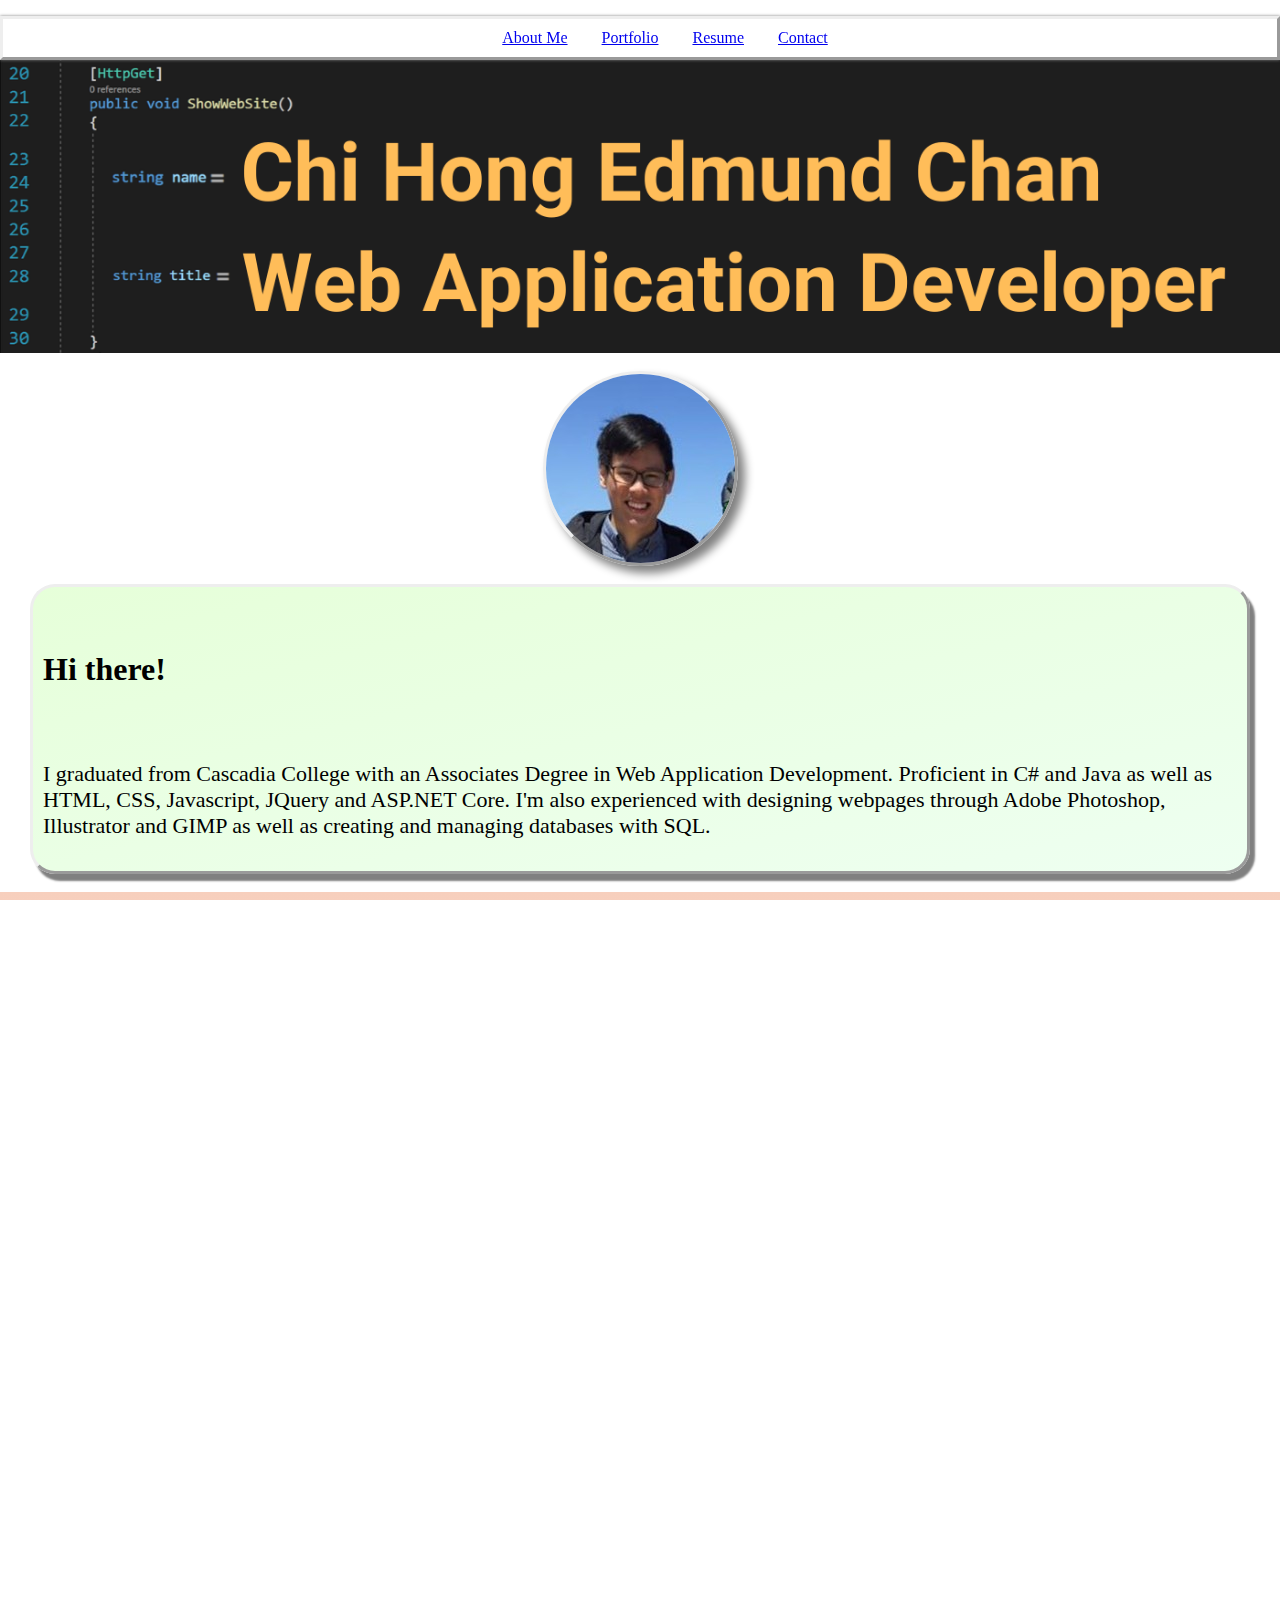
<file: index.html>
<!DOCTYPE html>
<html lang="en">
<head>
<title>Edmund Chan's Web developer Project Website</title>

<meta charset="utf-8"> 
<meta name="viewport" content="width=device-width, initial-scale=1">

<!-- bootstrap code -->   
<link rel="stylesheet" href="https://stackpath.bootstrapcdn.com/bootstrap/4.1.3/css/bootstrap.min.css" integrity="sha384-MCw98/SFnGE8fJT3GXwEOngsV7Zt27NXFoaoApmYm81iuXoPkFOJwJ8ERdknLPMO" crossorigin="anonymous">
    
<!-- CSS Stylesheet -->
<link rel = "stylesheet" type = "text/css" href = "styles/stylesheet.css" />
	

</head>

<body>
<!-- NAVIGATION -->
<nav class="sticky-position">
<ul class="align-content-center nav-bg nav-bottom boxshadow-thin-bottomborder">
	<li><a href="#aboutme">About Me</a></li>
	<li><a href="#portfolio">Portfolio</a></li>
	<li><a href="files/ChiHongEdmundChan-WebsiteResume.pdf">Resume</a></li>
	<li><a href="#contactme">Contact</a></li>
</ul>
</nav>
<div>
<header class="title">
<img src="images/newHomeBanner.png" class="align-image-center fitscreen">
<!-- <h3 id="hide-greeting-mobile" class="heading-font align-content-center superlarge-font-size">Chi Hong Edmund Chan</h3> -->
<!-- <h3 id="title" class="align-content-center superlarge-font-size">Web Application Developer</h3> -->
<br>
<img class="boxshadow-thick rounded-image align-image-center" src="images/profilePic.jpeg" alt="picture of me">

</header>
	<div id="aboutme" class="left-right-padding">
	<br>
		<div class="green-bg boxshadow-thin rounded-textbox">
			<h5 class="align-content-left large-font-size strong-font-style">Hi there!</h5>
			<p class="content-font">I graduated from Cascadia College with an Associates Degree in Web Application Development.  Proficient in C# and Java as well as HTML, CSS, Javascript, JQuery and ASP.NET Core. I'm also experienced with designing webpages through
			Adobe Photoshop, Illustrator and GIMP as well as creating and managing databases with SQL.</p>
		</div>
	</div>
	<br>
	
	<div id="portfolio" class="left-right-padding beige-bg">
	<br>
		<div>
			<div class="white-bg boxshadow-thin rounded-textbox">
				<h5 class="align-content-left sub-heading-font large-font-size">Portfolio</h5>
				<p class="content-font">At college, I have worked in teams to create websites and in my spare time,
				I have created web applications to help with everyday tasks.  Below are a few of the projects I 
				have created using the programming skills that I have either been taught or self learnt.</p>
			</div>
			<br>
			<div class="row">
				<div class="one-column">
					<div class="container">
						<div>
							<a href="https://github.com/Cascadia-Connections/orca-stars"><img class="fitscreen align-image-center opacity-half" src="images/orcastars.png" alt="Cartoon image of an Orca, the Orca Conservancy logo"></a>
								<div class="overlay">
									<p class="sub-heading-font">Orcastars Web application <br>ASP.NET Core, C#, HTML, CSS, Javascript</p>
								</div>
						</div>
					</div>
				</div>
				<div class="three-column">
					<div class="container">
						<div>
							<a href="coffeeCalculator/index.html"><img class="fitscreen align-image-center opacity-half" 
							src="images/coffee-image.jpg" alt="screenshot of my coffee calculator app"></a>
							<div class="overlay">
								<p class="sub-heading-font">Coffee Calculator<br>HTML, CSS and Javascript</p>
							</div>
						</div>
					</div>
					<div class="container">
						<div>
							<a href="healthExplained/index.html"><img class="fitscreen align-image-center opacity-half" 
							src="images/doctorPointingNotes.jpg" alt="screenshot of my BIT112 website project regarding USA healthcare"></a>
							<div class="overlay">
								<p class="sub-heading-font">Health Explained<br>HTML and CSS</p>
							</div>
						</div>
					</div>
					<div class="container">
						<div>
							<a href="travelWebsite/index.html"><img class="fitscreen align-image-center opacity-half"
							src="images/couplevacation.jpg" alt="screenshot of my BIT113 website project for a travel blog"></a>
							<div class="overlay">
								<p class="sub-heading-font">Lisa's Travel Blog<br>HTML and CSS</p>
							</div>
						</div>
					</div>
				</div>
				<div class="one-column">
					<div class="container">
						<div>
							<a href="https://pokedev8.itch.io/"><img class="fitscreen align-image-center opacity-half" src="images/unityScreenShot.jpg" alt="screenshot of my 2D rhythm Unity3D game"></a>
							<div class="overlay">
								<p class="sub-heading-font">Unity3D Projects<br>C# and Unity3D</p>
							</div>
						</div>
					</div>
				</div>
			</div>
		</div>
	</div>
	
	<div id="contactme" class="left-right-padding">
	<br><br>
		<div class="green-bg boxshadow-thin rounded-textbox">
			<h3 class="align-content-left heading-font">Contact Me</h3>
			<p class="content-font">I really appreciate your time in viewing my website and hope to continue updating the contents of it
			as I hone and develop my web application skills further. I am extremely eager to learn more and hear how my skills may be of
			service to you.I can be contacted via email at<a href="mailto:edd.chan@hotmail.com?" target="_top">edd.chan@hotmail.com</a>if you have any questions!</p>
		</div>
	</div>
</div>
<h6 class="align-content-right">Copyright 2020: Chi Hong Edmund Chan</h6>
</body>
</html>
</file>
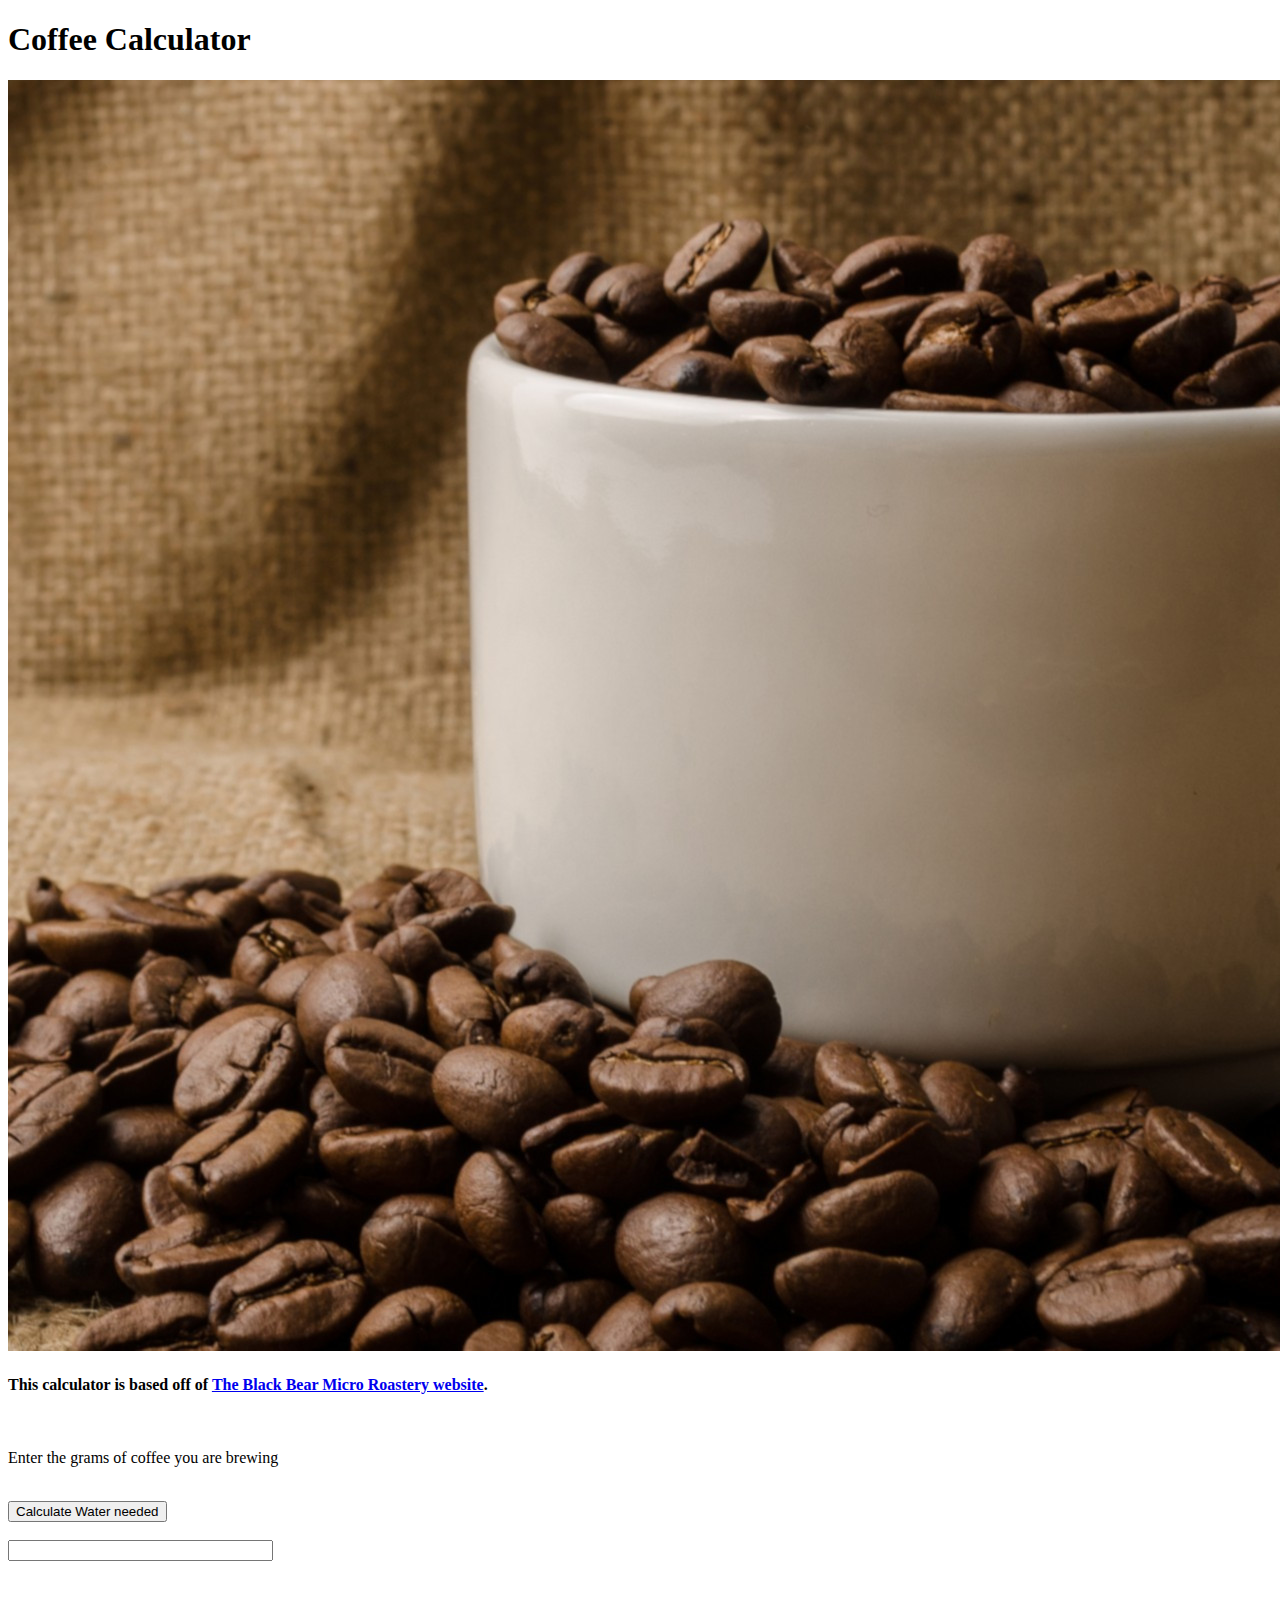
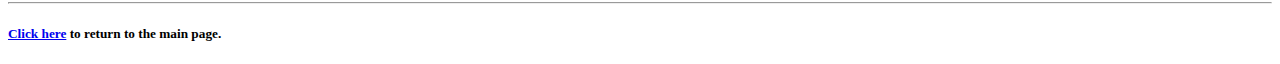
<file: coffeeCalculator/index.html>
<!DOCTYPE HTML>
<html>
<head>
<title>
    Coffee Calculator
</title>
    <meta charset="utf-8"> 
    <meta name="viewport" content="width=device-width, initial-scale=1">
    <!-- -->
    
<!-- bootstrap code -->   
<link rel="stylesheet" href="https://stackpath.bootstrapcdn.com/bootstrap/4.1.3/css/bootstrap.min.css" integrity="sha384-MCw98/SFnGE8fJT3GXwEOngsV7Zt27NXFoaoApmYm81iuXoPkFOJwJ8ERdknLPMO" crossorigin="anonymous">
    
<!-- j query code -->
<script type="text/javascript" src="https://ajax.googleapis.com/ajax/libs/jquery/3.2.1/jquery.min.js"></script>

<!-- jquey code to check for internal js file if the Cdn doesn't work-->

<script type="text/javascript">
if (typeof jQuery == 'undefined') {
document.write(unescape("%3Cscript src='../javascript/jquery-3.2.1.js' type='text/javascript'%3E%3C/script%3E")); }
</script>


<!-- The document.ready script needs to be in its on <script> 
each method called from document needs to have the function() within it
-->
<script>
    $(document).ready(function() {
        var coffeeRatio = 0.57;
        $("#theButton").click( function () {
            var coffeeGrind = $("#gramInput").val();
            coffeeGrind = parseFloat(coffeeGrind);
            var waterAmount = (coffeeRatio * coffeeGrind).toFixed(2);
            if(waterAmount>0){
                $("#coffeeAns").html("You need " + waterAmount + " ounces of water.");
            }
            else{
                alert("You need to grind some coffee before using this app.");
            }
        });
    });
    
   
</script>
    
</head>

<body>
    
<div class="container text-center">
    <h1 class="jumbotron">Coffee Calculator</h1>
</div>

    <div class="container">
        <img class="col-md-4" src="../images/coffee-image.jpg" alt="an image of a cup filled with coffee beans">
    <h4>This calculator is based off of <a href="https://www.blackbearcoffee.com/resources/83" target="_blank">The Black Bear Micro Roastery website</a>.</h4>
    
    <br>
    
    <p>Enter the grams of coffee you are brewing</p>
<form>
    <br>
    <input type="button" value="Calculate Water needed" id="theButton">
    <br>
    <br>
    <input type="text" value="" id="gramInput" size="30%">
</form>
    <br>
    <h5 id="coffeeAns"></h5>
    </div>
    </body>
    <hr>
    <h5><a href="../index.html">Click here</a> to return to the main page.</h5>

</html>
</file>
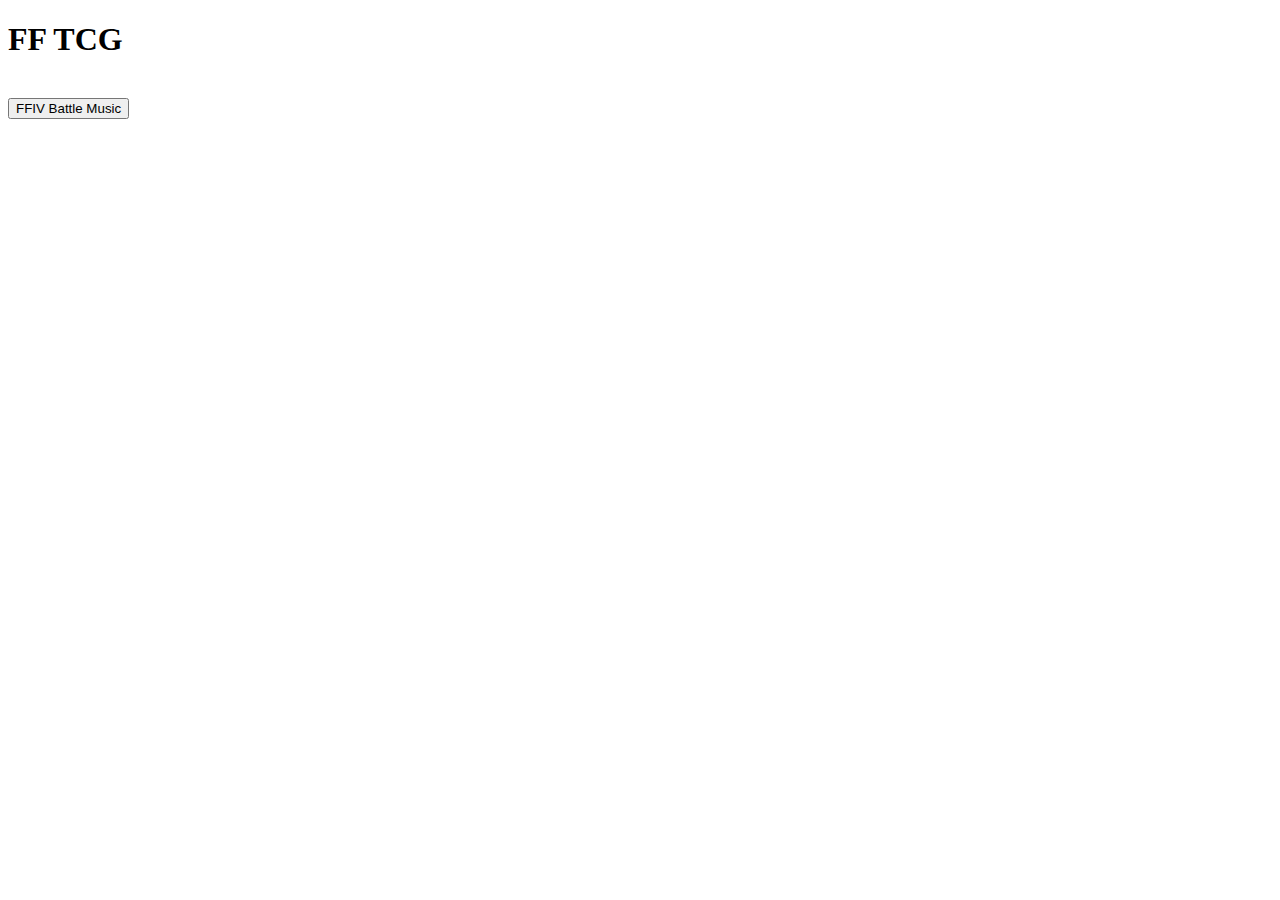
<file: fftcg/index.html>
<!DOCTYPE HTML>
<html>
<head>
<title>
	FFTCG App
</title>

    <!-- -->
    
<!-- bootstrap code -->   
<link rel="stylesheet" href="https://stackpath.bootstrapcdn.com/bootstrap/4.1.3/css/bootstrap.min.css" integrity="sha384-MCw98/SFnGE8fJT3GXwEOngsV7Zt27NXFoaoApmYm81iuXoPkFOJwJ8ERdknLPMO" crossorigin="anonymous">
    
<!-- j query code -->
<script type="text/javascript" src="https://ajax.googleapis.com/ajax/libs/jquery/3.2.1/jquery.min.js"></script>

<!-- jquey code to check for internal js file if the Cdn doesn't work-->

<script type="text/javascript">
if (typeof jQuery == 'undefined') {
document.write(unescape("%3Cscript src='jquery-3.2.1.js' type='text/javascript'%3E%3C/script%3E")); }
</script>


<!-- The document.ready script needs to be in its on <script> 
each method called from document needs to have the function() within it
-->
<script>
    $(document).ready(function() {
        
    });
    
   
</script>
    
</head>

<body>
    
<div class="container">
    <h1 class="jumbotron text-center">FF TCG</h1>

    
<form>
    <br>
    <input type="button" value="FFIV Battle Music" id="theButton">
</form>
    
</div>    
</body>

</html>
</file>
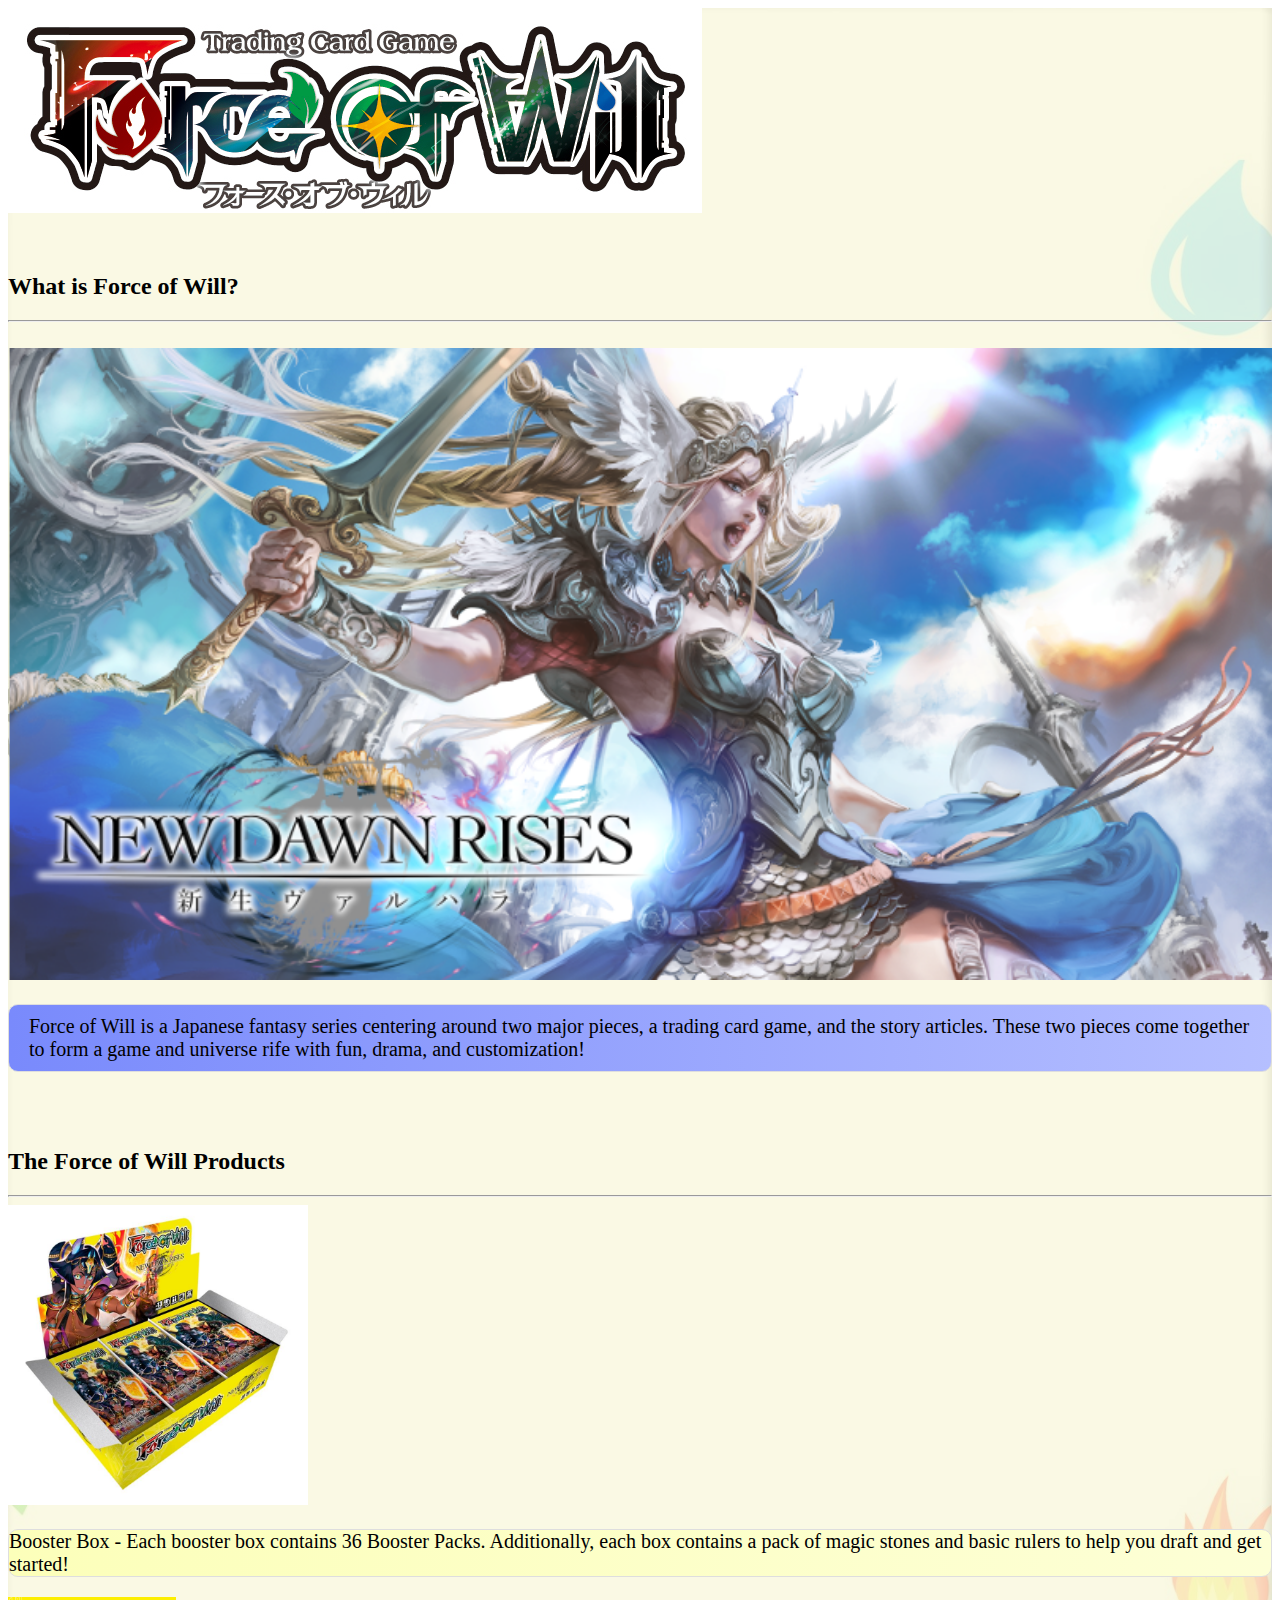
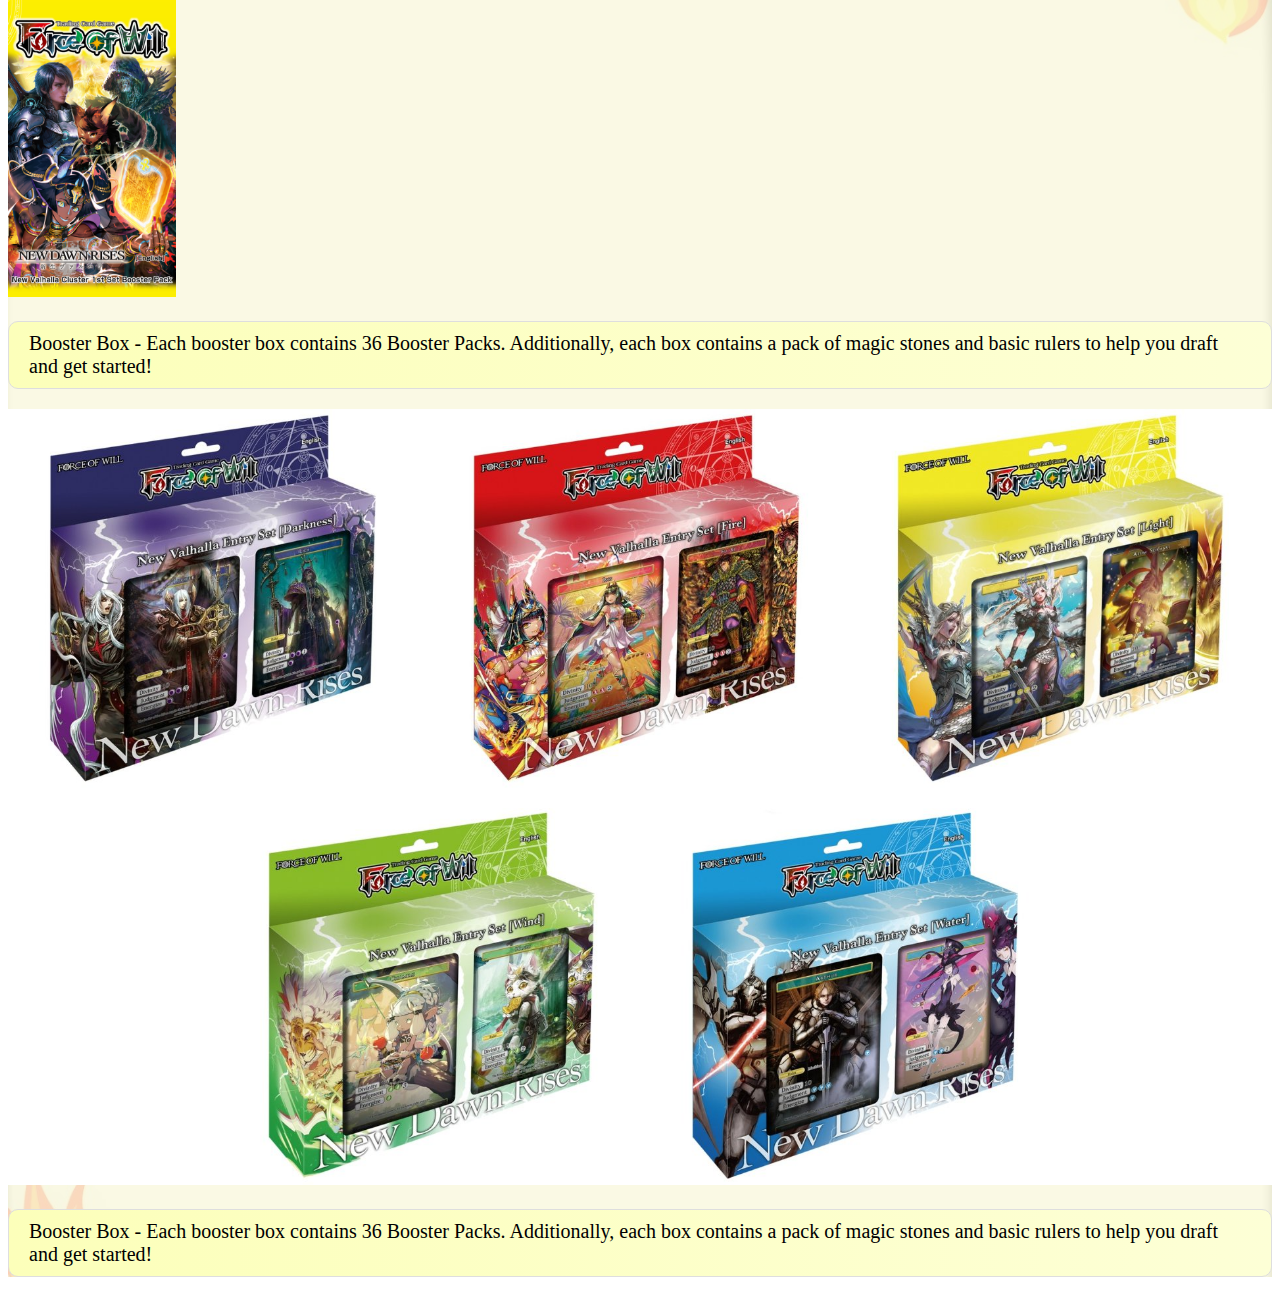
<file: fow/index.html>
<!DOCTYPE HTML>
<html>
<head>
<title>
    Force of Will
</title>
    <meta charset="utf-8"> 
    <meta name="viewport" content="width=device-width, initial-scale=1">

    <!-- -->
    
<!-- bootstrap code -->   
<link rel="stylesheet" href="https://stackpath.bootstrapcdn.com/bootstrap/4.1.3/css/bootstrap.min.css" integrity="sha384-MCw98/SFnGE8fJT3GXwEOngsV7Zt27NXFoaoApmYm81iuXoPkFOJwJ8ERdknLPMO" crossorigin="anonymous">
    
<!-- j query code -->
<script type="text/javascript" src="https://ajax.googleapis.com/ajax/libs/jquery/3.2.1/jquery.min.js"></script>

<!-- jquey code to check for internal js file if the Cdn doesn't work-->

<script type="text/javascript">
if (typeof jQuery == 'undefined') {
document.write(unescape("%3Cscript src='jquery-3.2.1.js' type='text/javascript'%3E%3C/script%3E")); }
</script>

<!-- css -->
    <link rel="stylesheet" type="text/css" href="styles/stylesheet.css">


<!-- The document.ready script needs to be in its on <script> 
each method called from document needs to have the function() within it
-->
<script>
    $(document).ready(function() {
        
    });
    
</script>
    
</head>

<body>
    <div class="background">
		<div class="container-fluid layer">
		<div class="banner text-center">
			<img src="images/fow_logo.jpg" class="img-fluid border border-dark rounded mb-0" alt="Force of Will Logo">
		</div>
			<br/>
			<br/>
			<h2 class="border border-light rounded mb-0" style="width: 400px;">What is Force of Will?</h2>
			<hr>
			<br/>
			<div class="row">
				<!--What is Force of Will? -->
				<div class="col-xl-6 col-lg-7 col-md-12 col-sm-12">
					<!-- img-responsive to make image and text on same line -->
					<img src="images/fow_banner_brunhilde.png" alt="image of brunhild on a sky background" 
					class="img-responsive item-width border border-dark rounded mb-0">
				</div>
				<div class="col-xl-6 col-lg-5 col-md-12 col-sm-12 text-center" style="margin: auto;">
					<p class="blue-text-bg extra-margin-padding">Force of Will is a Japanese fantasy series centering around two major pieces, 
					a trading card game, and the story articles. These two pieces come together to form a game and universe rife 
					with fun, drama, and customization!</p>
					<br>
				</div>
			</div>
			<!--The Force of Will Products-->
			<br>
			<h2>The Force of Will Products</h2>
			<hr>
			<div class="row">
				<div class="col-lg-4 col-md-12 col-sm-12 text-center border border-dark rounded mb-0">
					<img src="images/fow_ndr_booster_box.jpg" alt="Force of Will - New Dawn Rises Booster Box" 
					class="img-responsive content-max-height">
					<p class="align-bottom text-center yellow-text-bg">Booster Box 
					- Each booster box contains 36 Booster Packs.  Additionally, each box contains a pack of magic stones and 
					basic rulers to help you draft and get started!</p>
				</div>
				
				<div class="col-lg-4 col-md-12 col-sm-12 text-center border border-dark rounded mb-0">
					<img src="images/fow_ndr_booster_pack.jpg" alt="Force of Will - New Dawn Rises Booster Pack" 
					class=" img-responsive content-max-height">
					<p class="align-bottom text-center yellow-text-bg extra-margin-padding">Booster Box - Each booster box contains 36 Booster Packs.  
					Additionally, each box contains a pack of magic stones and basic rulers to help you draft and get started!</p>
				</div>
				<div class=" col-lg-4 col-md-12 col-sm-12 text-center border border-dark rounded mb-0">
					<img src="images/fow_ndr_starter_decks.jpg" alt="Force of Will - New Dawn Rises Starter Decks" 
					class="img-responsive item-width content-min-height">
					<p class="align-bottom text-center yellow-text-bg extra-margin-padding">Booster Box - Each booster box contains 36 Booster Packs.  
					Additionally, each box contains a pack of magic stones and basic rulers to help you draft and get started!</p>
				</div>
			</div>
		</div>
    </div>
</body>

</html>
</file>
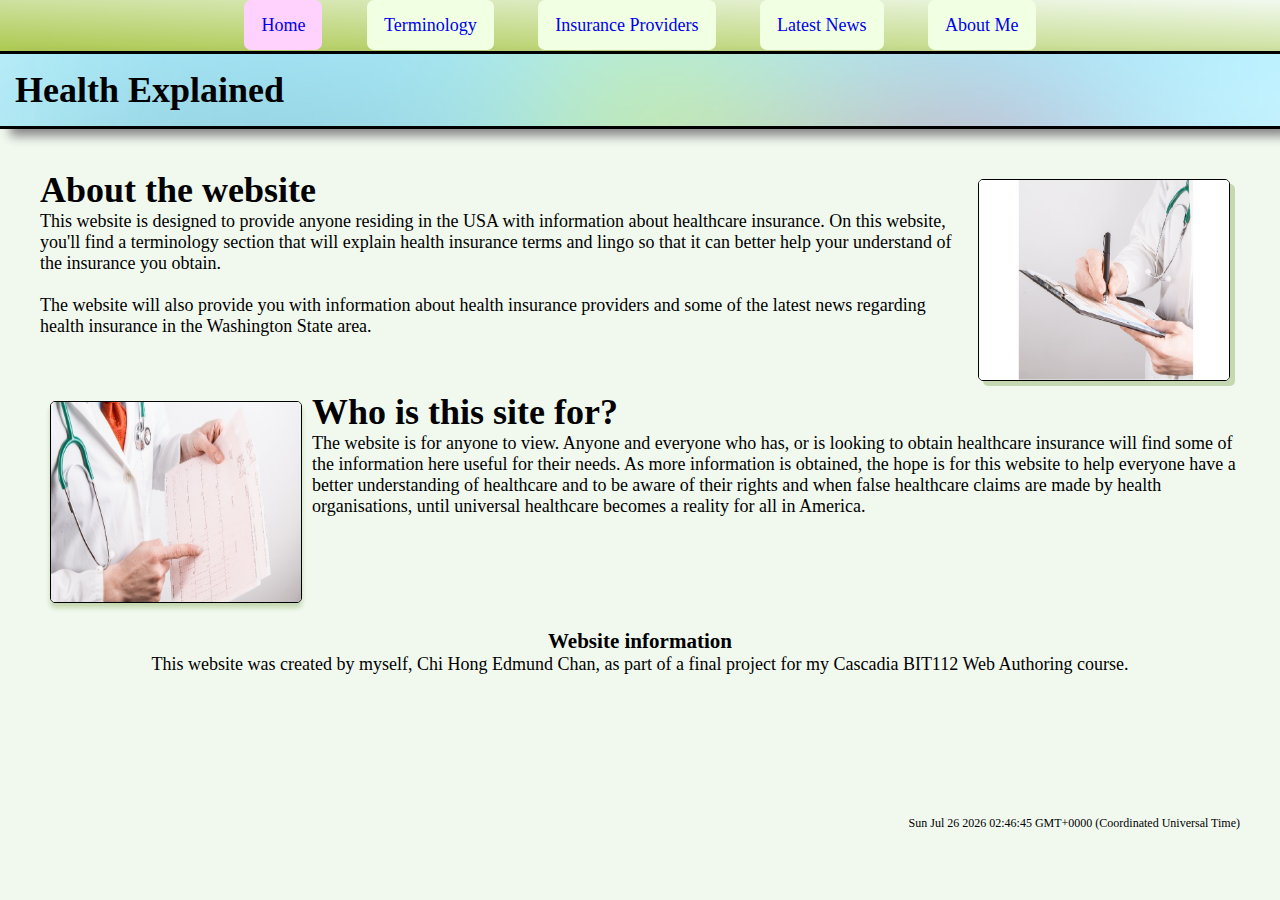
<file: healthExplained/index.html>
<!DOCTYPE html>
<html lang="en">
	<head>
	<title>
		Health Explained
    </title>
    <meta charset="utf-8" />
    <meta name= "author" content="Chi Hong Edmund Chan" />
    <link rel="stylesheet" href="styles/layout.css" type="text/css" />
	<link rel="stylesheet" href="styles/format.css" type="text/css" />
	<link rel="stylesheet" href="styles/typography.css" type="text/css" />
	
	</head>
	<body>
	<nav>
		<div class="alignCenter">
			<ul>
				<li><a class="active" href="index.html">Home</a></li>
				<li><a href="terminology.html">Terminology</a></li>
				<li><a href="providers.html">Insurance Providers</a></li>
				<li><a href="newspost.html">Latest News</a></li>
				<li>
					<div class="dropdown">
						<span><a href="aboutme.html">About Me</a></span>
						<div class="dropdown-content">
							<p><a href="mailto:ChihongEChan@student.cascadia.edu">Email me</a></p>
						</div>
					</div>	
				</li>
			</ul>
		</div>
	</nav>	
	<h1 class="title">
		Health Explained
	</h1>
	<div class="content-wrap">
		<h1><img class="image-float-right" src="images/doctorWritingNotes.jpg" alt="hands of a doctor writing on a clipboard"/>About the website</h1>
		<p>This website is designed to provide anyone residing in the USA with information about healthcare insurance.  On this website, you'll find a terminology section that will explain
		health insurance terms and lingo so that it can better help your understand of the insurance you obtain.</p>
		<br>
		<p>The website will also provide you with information about health insurance providers and some of the latest news regarding health insurance in the Washington State area.</p>
		<br>
		<h1><img class="image-float-left" src="images/doctorPointingNotes.jpg" alt="hand of a doctor pointing at some health chart">Who is this site for?</h1>
		<p>The website is for anyone to view.  Anyone and everyone who has, or is looking to obtain healthcare insurance will find some of the information here useful for their needs.  As more information
		 is obtained, the hope is for this website to help everyone have a better understanding of healthcare and to be aware of their rights and when false healthcare claims are made by health organisations,
		 until universal healthcare becomes a reality for all in America.</p>
	</div>
	<footer class="footer-div">
		<div class="content-wrap">
		<br>
		<br>
		<h3>Website information</h3>
		<p>This website was created by myself, Chi Hong Edmund Chan, as part of a final project for my Cascadia BIT112 Web Authoring course.</p> 
		<!--Javascript code setting current time to p element with id 'time' -->
		<br>
		<p id="time">time</p>
		<script>document.getElementById("time").innerHTML = Date();</script>
		</div>
	</footer>
	</body>
</html>
</file>
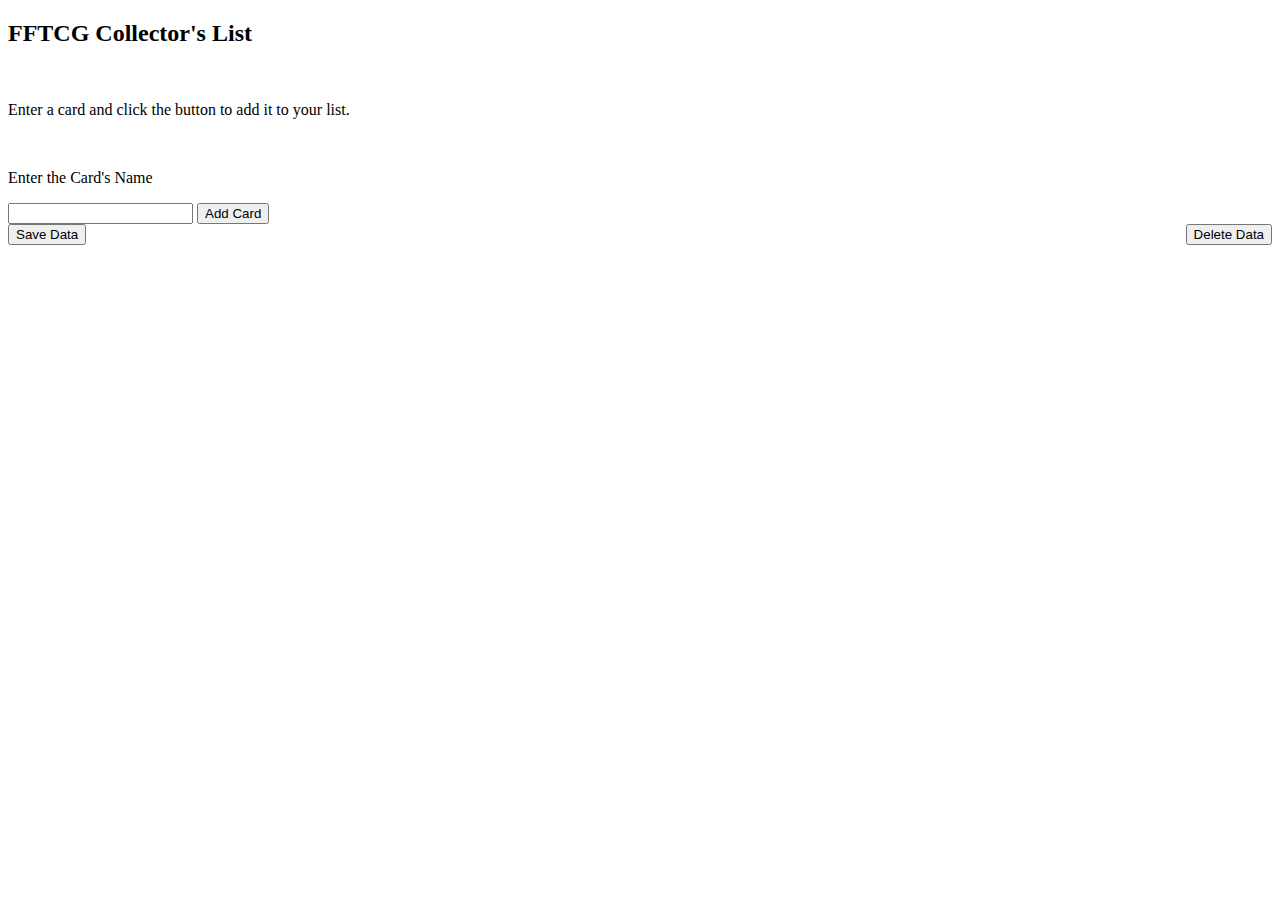
<file: TCGCollector/index.html>
<!DOCTYPE HTML>
<html>
<head>
<title>
    FFTCG Card List
</title>
	<!-- Make webpage fit on smaller screens -->
    <meta charset="utf-8"> 
    <meta name="viewport" content="width=device-width, initial-scale=1">
    <!-- -->
    
<!-- bootstrap code -->   
<link rel="stylesheet" href="https://stackpath.bootstrapcdn.com/bootstrap/4.1.3/css/bootstrap.min.css" integrity="sha384-MCw98/SFnGE8fJT3GXwEOngsV7Zt27NXFoaoApmYm81iuXoPkFOJwJ8ERdknLPMO" crossorigin="anonymous">
    
<!-- j query code -->
<script type="text/javascript" src="https://ajax.googleapis.com/ajax/libs/jquery/3.2.1/jquery.min.js"></script>

<!-- jquey code to check for internal js file if the Cdn doesn't work-->
<script type="text/javascript">
if (typeof jQuery == 'undefined') {
document.write(unescape("%3Cscript src='jquery-3.2.1.js' type='text/javascript'%3E%3C/script%3E")); }
</script>

<style>
	li{
		border-bottom: 1px dotted black;
	}

	.float-right{
		float: right;
		clear: both;		
	}
	
	.float-left{
		float: right;
		clear: both;		
	}
</style>


<!-- The document.ready script needs to be in its on <script> 
each method called from document needs to have the function() within it
-->
<script src="jquery.js"></script>
    
</head>

<body>
    
<div class="container">
<h2 class="jumbotron">FFTCG Collector's List</h2>
<br/>
<p>Enter a card and click the button to add it to your list.</p>	
<form>
    <br>
	<p>Enter the Card's Name</p>
	<input type="text" value="" id="inputCardName">
    <input type="button" value="Add Card" id="addBtn">
	<br>
	<input type="button" value="Save Data" id="saveBtn">
	<input type="button" value="Delete Data" class="float-right" id="deleteBtn">
	
</form>
<br/>
<br/>
<ul id="list">
	
</ul>

</div>    
</body>
</html>
</file>
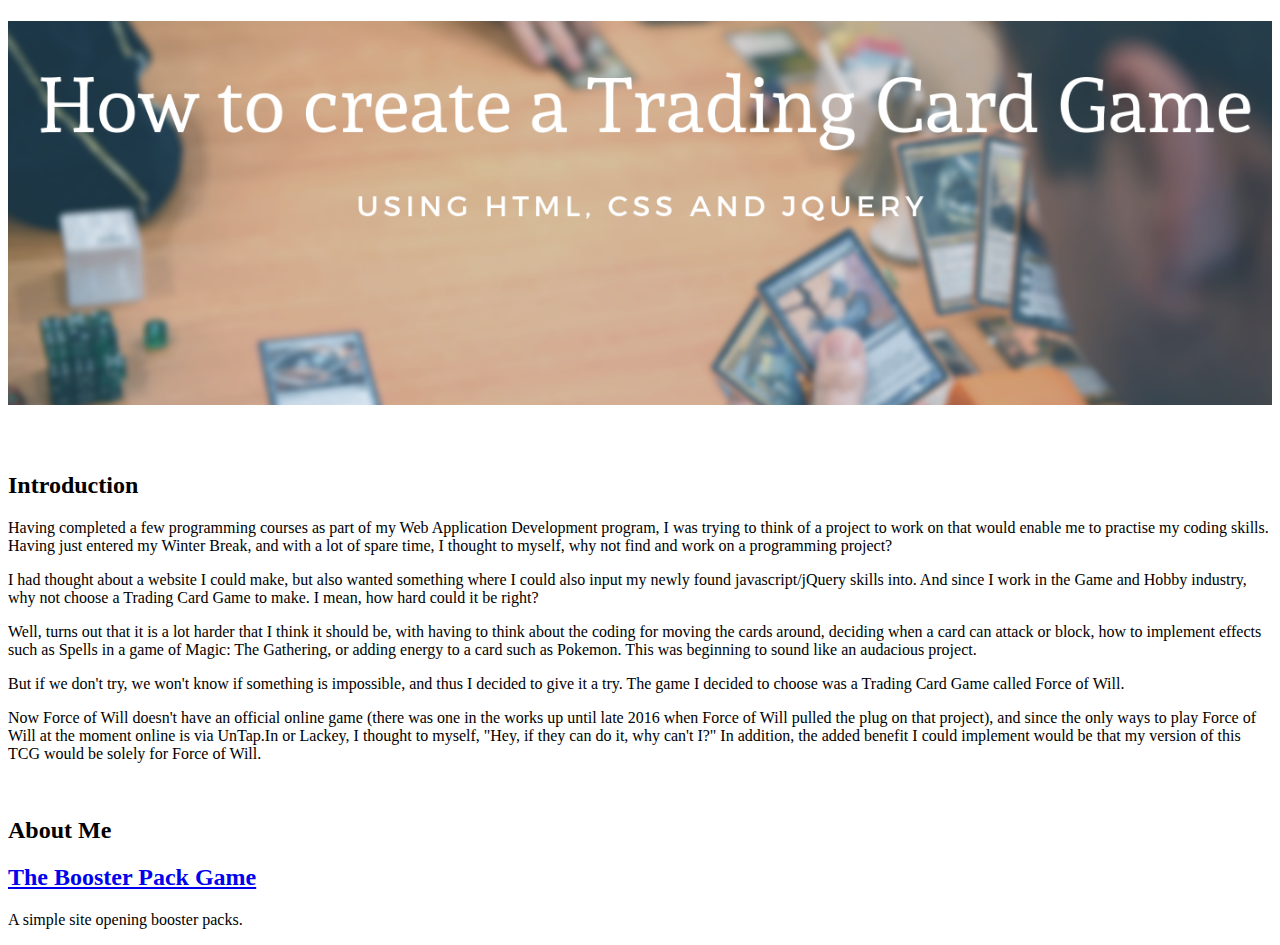
<file: tcgProject/index.html>
<!DOCTYPE HTML>
<html>
<head>
<title>
    Personal Project
</title>
	<!-- Make webpage fit on smaller screens -->
    <meta charset="utf-8"> 
    <meta name="viewport" content="width=device-width, initial-scale=1">
    <!-- -->
    
<!-- bootstrap code -->   
<link rel="stylesheet" href="https://stackpath.bootstrapcdn.com/bootstrap/4.1.3/css/bootstrap.min.css" integrity="sha384-MCw98/SFnGE8fJT3GXwEOngsV7Zt27NXFoaoApmYm81iuXoPkFOJwJ8ERdknLPMO" crossorigin="anonymous">
    
<!-- j query code -->
<script type="text/javascript" src="https://ajax.googleapis.com/ajax/libs/jquery/3.2.1/jquery.min.js"></script>

<!-- jquey code to check for internal js file if the Cdn doesn't work-->
<script type="text/javascript">
if (typeof jQuery == 'undefined') {
document.write(unescape("%3Cscript src='jquery-3.2.1.js' type='text/javascript'%3E%3C/script%3E")); }
</script>


<!-- The document.ready script needs to be in its on <script> 
each method called from document needs to have the function() within it
-->
<script>
    $(document).ready(function() {
        
    });
</script>
    
</head>

<body>
    
<div class="container">
    <h1><img src="images/header_banner.png" width=100%></h1>
	<br/>
	<h2>Introduction</h2>
    <p>Having completed a few programming courses as part of my Web Application Development program, I was trying to think of a project to 
	work on that would enable me to practise my coding skills.  Having just entered my Winter Break, and with a lot of spare time, I thought
	to myself, why not find and work on a programming project?</p>
	<p>I had thought about a website I could make, but also wanted something where I could also input my newly found javascript/jQuery skills
	into.  And since I work in the Game and Hobby industry, why not choose a Trading Card Game to make.  I mean, how hard could it be right?</p>
	<p>Well, turns out that it is a lot harder that I think it should be, with having to think about the coding for moving the cards around, 
	deciding when a card can attack or block, how to implement effects such as Spells in a game of Magic: The Gathering, or adding energy to 
	a card such as Pokemon.  This was beginning to sound like an audacious project.</p>
	<p>But if we don't try, we won't know if something is impossible, and thus I decided to give it a try.  The game I decided to choose was a 
	Trading Card Game called Force of Will.</p>
	<p>Now Force of Will doesn't have an official online game (there was one in the works up until late 2016 when Force of Will pulled the plug
	on that project), and since the only ways to play Force of Will at the moment online is via UnTap.In or Lackey, I thought to myself, "Hey,
	if they can do it, why can't I?"  In addition, the added benefit I could implement would be that my version of this TCG would be solely for
	Force of Will.</p>
	
	<br/>
	<h2>About Me</h2>
    <p></p>
	
	<h2><a href="boosterPack/index.html">The Booster Pack Game<a></h2>
	<p>A simple site opening booster packs.</p>
	
	<!-- <h2>December 12th 2018 - Planning.</h2> -->
    <!-- <p></p> -->
	
	
</div>    
</body>

</html>
</file>
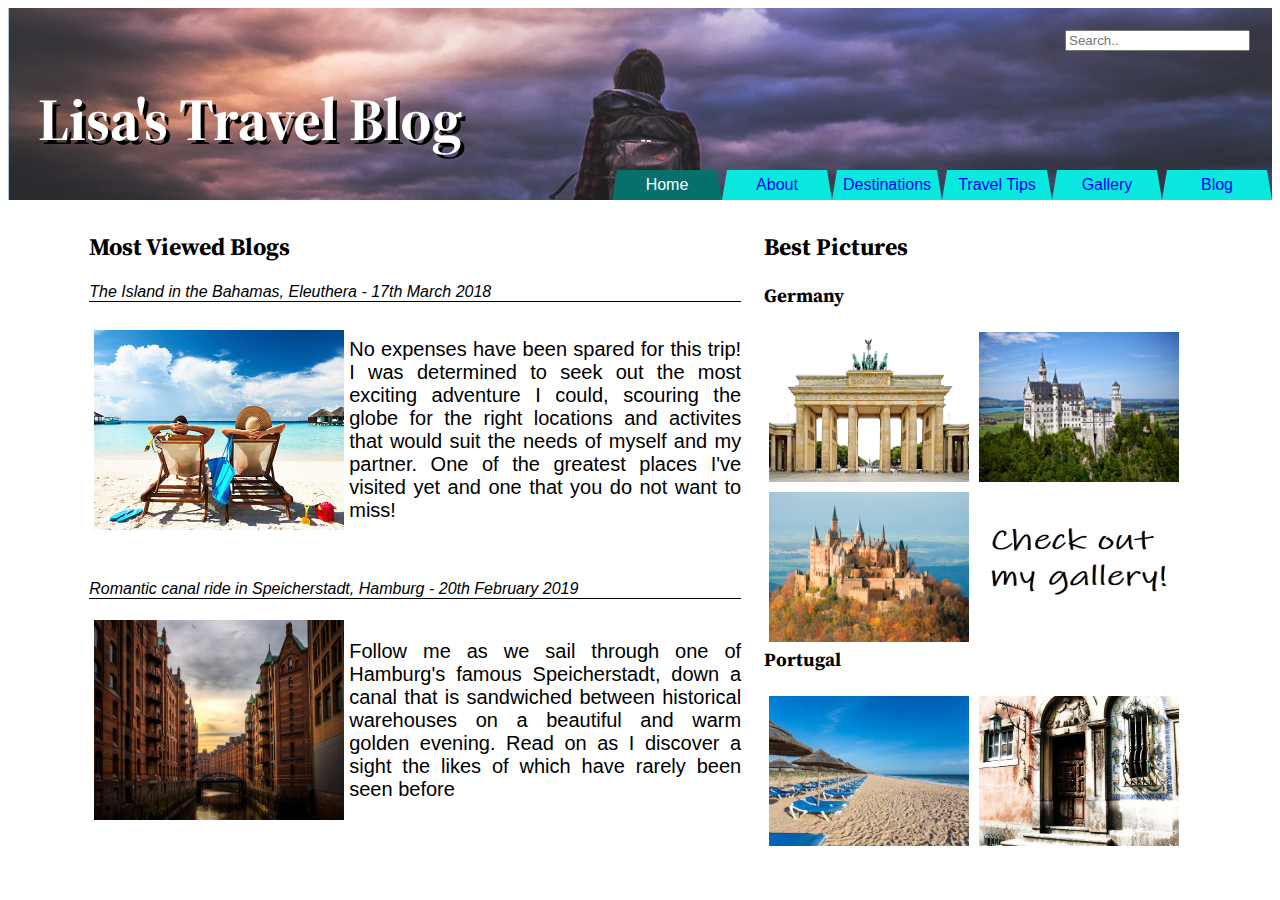
<file: travelWebsite/index.html>
<!DOCTYPE HTML>
<html lang="en">
<head>
<title>
    Lisa's Travel Blog
</title>
	<!-- Make webpage fit on smaller screens -->
    <meta charset="utf-8">
    <meta name="viewport" content="width=device-width, initial-scale=1">
	<link rel="stylesheet" type="text/css" href="styles/stylesheet.css">
    <!--install google fonts -->
	<link href="https://fonts.googleapis.com/css?family=Source+Serif+Pro&display=swap" rel="stylesheet">
	<!-- <link href="https://fonts.googleapis.com/css?family=Roboto" rel="stylesheet"> -->
	<!-- <link href="https://fonts.googleapis.com/css?family=Khula" rel="stylesheet"> -->
</head>

<body>
<div>
	<div class="header" style="background-image: url(images/banner-hiker.jpg);">
		<h1 id="site-title">Lisa's Travel Blog</h1>
		<input id="search-bar" type="text" placeholder="Search..">
		<!--NAVIGATION-->
		<ul class="arial-font nav-bar-trapezoid" id="nav-bar">
			<li id="active-nav-bar"><a href="index.html">Home</a></li>
			<li><a href="about/index.html">About</a></li>
			<li><a href="destinations/index.html">Destinations</a></li>
			<li><a href="travel_tips/index.html">Travel Tips</a></li>
			<li><a href="gallery/index.html">Gallery</a></li>
			<li><a href="blog/index.html">Blog</a></li>
		</ul>
	</div>
</div>


<!--CONTENT-->

<!---Hero Banner -->
<div class="content-padding">

	<div class="content-margin flex-container">
		<div class="content-left">
			<h2>Most Viewed Blogs</h2>
			<!---Blog Image 1 -->
			<p class="blog-titles arial-font divider">The Island in the Bahamas, Eleuthera - 17th March 2018</p>
			<div class="flex-item">
				<a href="blog/index.html"><img class="blog-img" src="images/couplevaction.jpg" alt="A man and a woman are relaxed and lying on sun beds, facing the sunny, blue sky on a sandy beach"></a>
				<p class="arial-font content-justify">No expenses have been spared for this trip!  I was determined to seek out the most exciting adventure I could, scouring 
				the globe for the right locations and activites that would suit the needs of myself and my partner.  One of the greatest places I've visited
				yet and one that you do not want to miss!</p>
			</div>
			<br>
			<p class="blog-titles arial-font divider">Romantic canal ride in Speicherstadt, Hamburg - 20th February 2019</p>
			<div class="flex-item">
			<a href="blog/index.html"><img class="blog-img" src="images/germany03.jpg" alt="An image of speicherstadt in Hamburg. Set during dusk, it shows a river in the 
			middle sandwiched between many warehouses."></a>
			<p class="arial-font content-justify">Follow me as we sail through one of Hamburg's famous Speicherstadt, down a canal that is sandwiched 
			between historical warehouses on a beautiful and warm golden evening.  Read on as I discover a sight the likes of which have rarely been seen before </p>
			</div>
		</div>
		<div class="content-right">
			<h2>Best Pictures</h2>
			<!---Best Pictures Image 1 -->
			<h3>Germany</h3>
			<a href="gallery/index.html"> <img class="gallery-img" id="myImg" src="images/germany01.jpg" alt="An image of Berlins's Brandenburg Gate, a famous landmark built of stone pillars
			and a flat top.  On top is a statue known as Quadriga, which shows the goddess of victory driving a chariot pulled by four horses."></a>
			<a href="gallery/index.html"><img class="gallery-img" src="images/germany02.jpg" alt="An image of Bavaria's Neuschwanstein, a majestic castle with many spires set 
			in a beautiful backdrop of mountains, forest and lakes.  Like a fairy tale castle."></a>
			<a href="gallery/index.html"> <img class="gallery-img" src="images/germany04.jpg" alt="Stuttgart's Hohenzollern castle.  Set on a background of a forest during the early
			 evening and blue skies.  The castles has a brownish colour."></a>
			<a href="gallery/index.html"><img class="gallery-img" src="images/gallery-icon.jpg" alt="icon saying check out my gallery"></a>
			<br>
			<h3 style="clear: both">Portugal</h3>
			<a href="gallery/index.html"> <img class="gallery-img" src="images/portugalHol.jpg" alt="An empty but sunny blue skied beach with rows of empty sun beds"> </a>
			<a href="gallery/index.html"> <img class="gallery-img" src="images/door.jpg" alt="A side of an old building in Portugal, with a very old, 16th century door and bars on the windows."> </a>
		</div>
	</div>
</div>



</body>

</html>
</file>
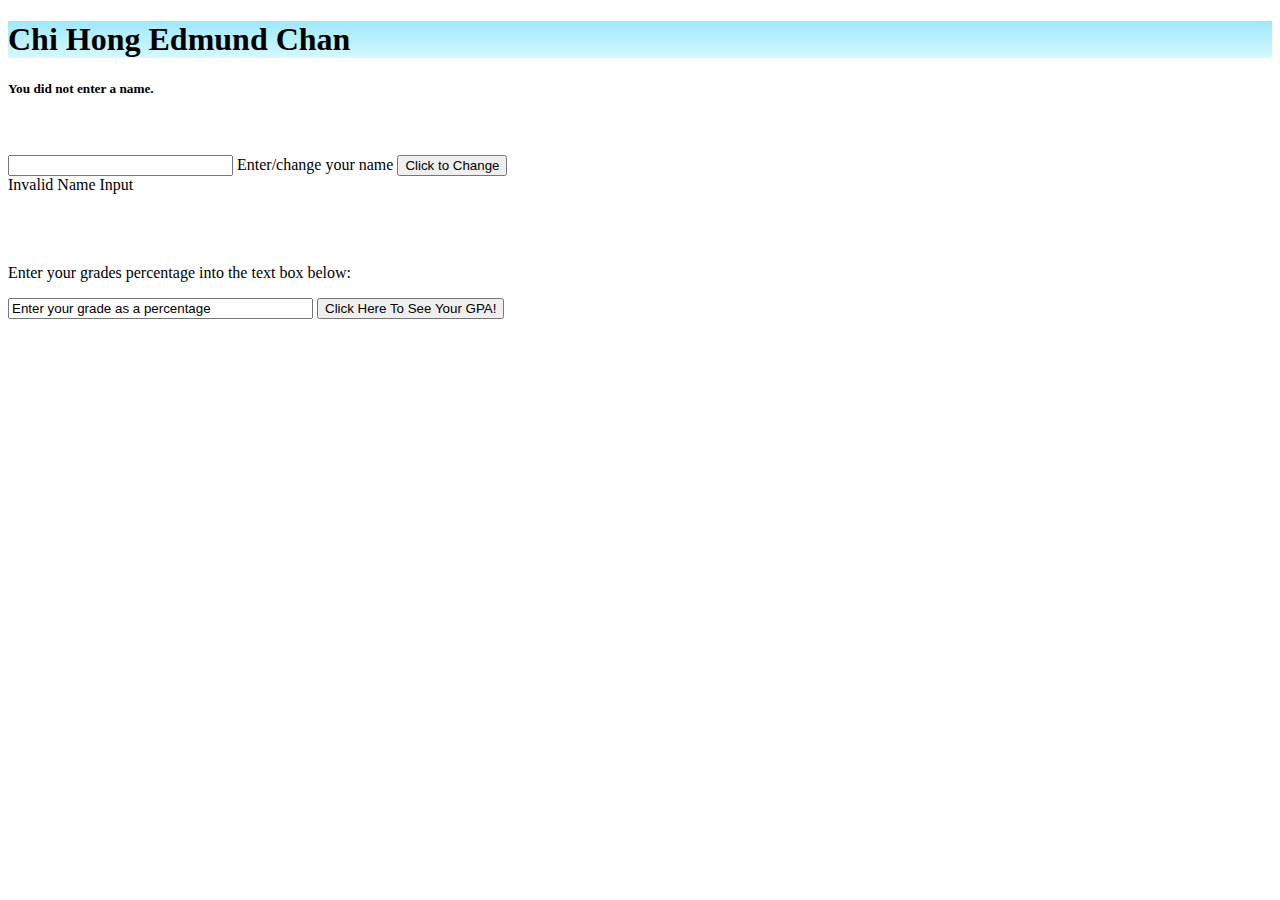
<file: bit116-javascript/assignment02/index.html>
<!DOCTYPE html>
<html lang="en">
<head>
    <meta charset="utf-8"> 
    <meta name="viewport" content="width=device-width, initial-scale=1"> 
<title>BIT 116</title>

    <!-- bootstrap code -->   
<link rel="stylesheet" href="https://stackpath.bootstrapcdn.com/bootstrap/4.1.3/css/bootstrap.min.css" integrity="sha384-MCw98/SFnGE8fJT3GXwEOngsV7Zt27NXFoaoApmYm81iuXoPkFOJwJ8ERdknLPMO" crossorigin="anonymous">
    
<!-- j query code -->

<script type="text/javascript" src="https://ajax.googleapis.com/ajax/libs/jquery/3.2.1/jquery.min.js"></script>

<!-- jquey code to check for internal js file if the Cdn doesn't work-->

<script type="text/javascript">
if (typeof jQuery == 'undefined') {
document.write(unescape("%3Cscript src='jquery-3.2.1.js' type='text/javascript'%3E%3C/script%3E")); }
</script>
    <!-- link to my javascript file -->
<script src="javascript.js"></script>
<style>
.jumbotron {
	/* Permalink - use to edit and share this gradient: http://colorzilla.com/gradient-editor/#9ee8fa+0,d6f9ff+100 */
	background: rgb(158,232,250); /* Old browsers */
	background: -moz-linear-gradient(top,  rgba(158,232,250,1) 0%, rgba(214,249,255,1) 100%); /* FF3.6+ */
	background: -webkit-gradient(linear, left top, left bottom, color-stop(0%,rgba(158,232,250,1)), color-stop(100%,rgba(214,249,255,1))); /* Chrome,Safari4+ */
	background: -webkit-linear-gradient(top,  rgba(158,232,250,1) 0%,rgba(214,249,255,1) 100%); /* Chrome10+,Safari5.1+ */
	background: -o-linear-gradient(top,  rgba(158,232,250,1) 0%,rgba(214,249,255,1) 100%); /* Opera 11.10+ */
	background: -ms-linear-gradient(top,  rgba(158,232,250,1) 0%,rgba(214,249,255,1) 100%); /* IE10+ */
	background: linear-gradient(to bottom,  rgba(158,232,250,1) 0%,rgba(214,249,255,1) 100%); /* W3C */
	filter: progid:DXImageTransform.Microsoft.gradient( startColorstr='#9ee8fa', endColorstr='#d6f9ff',GradientType=0 ); /* IE6-9 */

}
</style>
<style>
</style>
</head>
<body>
<!-- the 'fluid' container should span the width of the page -->
<div class="container-fluid">

	<div class="jumbotron text-center">
		<h1>Chi Hong Edmund Chan</h1>
    </div>
    <h5 class="hidden float-left" id="nameText"></h5>
    <br>
    <br>
    <form>
        <input type="text" value="" id="nameInput" size=25>
        Enter/change your name
        <input type="button" value="Click to Change" id="changeButton">
        </form>
    <div class="text-danger float-left" id="alertNameDanger"></div>
    <div class="text-success float-left" id="alertNameSuccess"></div>
    <br>
    <br>
        <p>Enter your grades percentage into the text box below:</p>
        <form>
            <input type="text" value="Enter your grade as a percentage" id="percentageText" size=35%>
            <input type="button" value="Click Here To See Your GPA!" id="gpaButton">
        </form>
        <p class="hidden" id="gpaResult"></p>
        <div class="text-danger float-left" id="alertGradeDanger"></div>
</div>
</body>
</html>
</file>
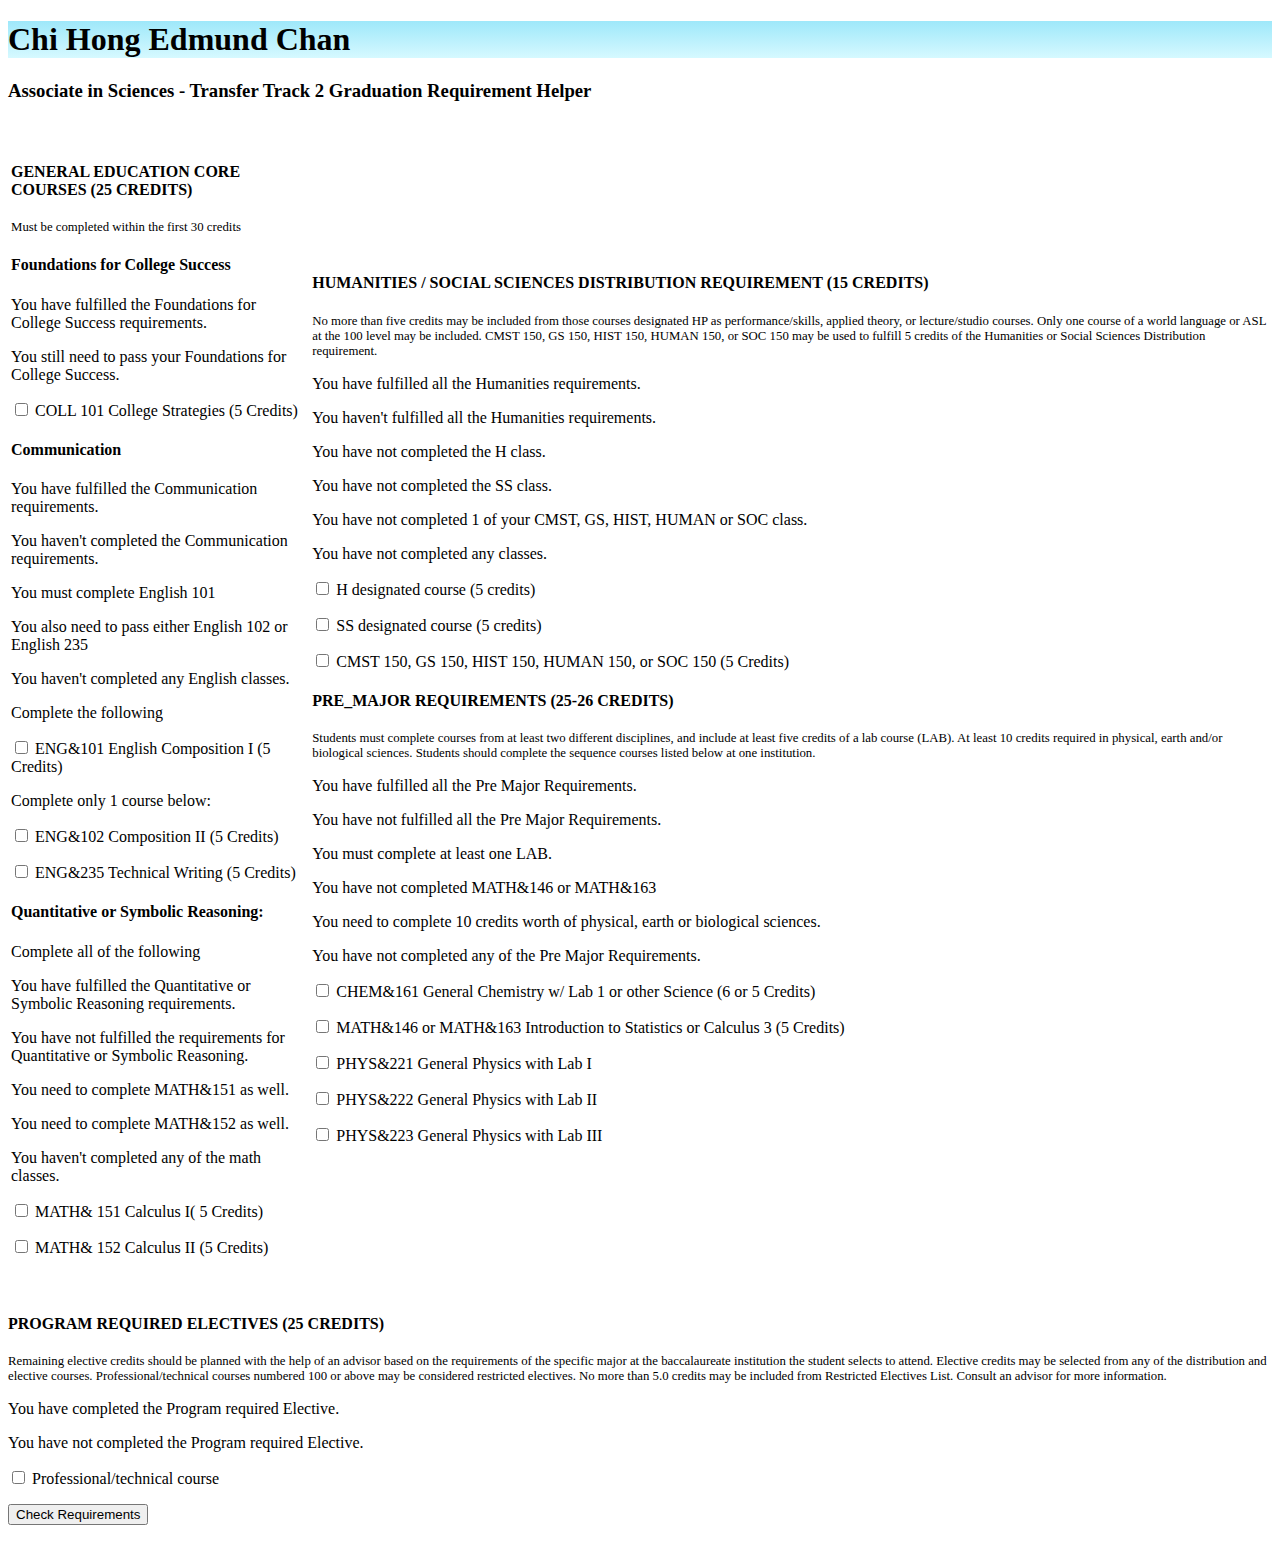
<file: bit116-javascript/assignment03/index.html>
<!DOCTYPE html>
<html lang="en">
<head>
<meta charset="utf-8"> 
<meta name="viewport" content="width=device-width, initial-scale=1"> 
<title>BIT 116 - Assignment 03</title>

<!-- bootstrap code -->   
<link rel="stylesheet" href="https://stackpath.bootstrapcdn.com/bootstrap/4.1.3/css/bootstrap.min.css" integrity="sha384-MCw98/SFnGE8fJT3GXwEOngsV7Zt27NXFoaoApmYm81iuXoPkFOJwJ8ERdknLPMO" crossorigin="anonymous">
    
<style>
.jumbotron {
	/* Permalink - use to edit and share this gradient: http://colorzilla.com/gradient-editor/#9ee8fa+0,d6f9ff+100 */
	background: rgb(158,232,250); /* Old browsers */
	background: -moz-linear-gradient(top,  rgba(158,232,250,1) 0%, rgba(214,249,255,1) 100%); /* FF3.6+ */
	background: -webkit-gradient(linear, left top, left bottom, color-stop(0%,rgba(158,232,250,1)), color-stop(100%,rgba(214,249,255,1))); /* Chrome,Safari4+ */
	background: -webkit-linear-gradient(top,  rgba(158,232,250,1) 0%,rgba(214,249,255,1) 100%); /* Chrome10+,Safari5.1+ */
	background: -o-linear-gradient(top,  rgba(158,232,250,1) 0%,rgba(214,249,255,1) 100%); /* Opera 11.10+ */
	background: -ms-linear-gradient(top,  rgba(158,232,250,1) 0%,rgba(214,249,255,1) 100%); /* IE10+ */
	background: linear-gradient(to bottom,  rgba(158,232,250,1) 0%,rgba(214,249,255,1) 100%); /* W3C */
	filter: progid:DXImageTransform.Microsoft.gradient( startColorstr='#9ee8fa', endColorstr='#d6f9ff',GradientType=0 ); /* IE6-9 */
	}

	<!-- adding padding to the table to make it look cleaner-->
table tr {
	padding-left: 10px;
}

.smallPrint {
	font-size: 80%;
}

</style>
	
<!-- j query code -->
<script type="text/javascript" src="https://ajax.googleapis.com/ajax/libs/jquery/3.2.1/jquery.min.js"></script>

<!-- jquey code to check for internal js file if the Cdn doesn't work-->

<script type="text/javascript">
if (typeof jQuery == 'undefined') {
document.write(unescape("%3Cscript src='jquery-3.2.1.js' type='text/javascript'%3E%3C/script%3E")); }
</script>

<script src="javascript.js"></script>

</head>
<body>
<!-- the 'fluid' container should span the width of the page -->
<div class="container-fluid" >

<div class="page-header">

	<div class="jumbotron text-center">
		<h1>Chi Hong Edmund Chan</h1></div>
<!-- Horizontal list of menus across the top: -->
</div>


	<h3 class="text-center">Associate in Sciences - Transfer Track 2 Graduation Requirement Helper</h3>
	<br>
	<table>
	<!-- Add class=row to tr, and class="col-sm-5" and class="col-sm-7" to create columns in this table, with the second column being larger-->
		<tr class="row">
			<td class="col-sm-6">
			<h4>GENERAL EDUCATION CORE COURSES (25 CREDITS)</h4>
			<p class="smallPrint">Must be completed within the first 30 credits</p>
				<h4>Foundations for College Success</h4>
				<p class="d-none" id="Feedback_ColSucc_Complete" >You have fulfilled the Foundations for College Success requirements.</p>
				<p class="d-none" id="Feedback_ColSucc_Incomplete">You still need to pass your Foundations for College Success.</p>
				<p><input type="checkbox" value="col101" id="coll101"> COLL 101 College Strategies (5 Credits)</p>
			<h4>Communication</h4>
				<p class="d-none" id="Feedback_Comm_Complete">You have fulfilled the Communication requirements.</p>
				<p class="d-none" id="Feedback_Comm_Incomplete">You haven't completed the Communication requirements.</p>
				<p class="d-none" id="Feedback_Missing_Eng101">You must complete English 101</p>
				<p class="d-none" id="Feedback_Missing_Eng102_Eng235">You also need to pass either English 102 or English 235</p>
				<p class="d-none" id="Feedback_Missing_AllEng">You haven't completed any English classes.</p>
				<p>Complete the following</p>
				<p><input type="checkbox" value="engl101" id="eng101"> ENG&amp;101 English Composition I (5 Credits)</p>
				<p>Complete only 1 course below:</p>
				<p><input type="checkbox" value="engl102" id="eng102"> ENG&amp;102 Composition II (5 Credits)</p>
				<p><input type="checkbox" value="engl235" id="eng235"> ENG&amp;235 Technical Writing (5 Credits)</p>
			<h4>Quantitative or Symbolic Reasoning: </h4>
				<p>Complete all of the following</p>
				<p class="d-none" id="Feedback_QSR_Complete">You have fulfilled the Quantitative or Symbolic 
				Reasoning requirements.</p>
				<p class="d-none" id="Feedback_QSR_Incomplete">You have not fulfilled the requirements for Quantitative or Symbolic 
				Reasoning.</p>
				<p class="d-none" id="Feedback_Missing_Calc_1">You need to complete MATH&amp;151 as well.</p>
				<p class="d-none" id="Feedback_Missing_Calc_2">You need to complete MATH&amp;152 as well.</p>
				<p class="d-none" id="Feedback_Missing_All_Calc">You haven't completed any of the math classes.</p>
				<p><input type="checkbox" value="calcI" id="math151"> MATH&amp; 151 Calculus I( 5 Credits)</p>
				<p><input type="checkbox" value="calcII" id="math152"> MATH&amp; 152 Calculus II (5 Credits)</p>
			</td>
			
			<td class="col-sm-6">
			<h4>HUMANITIES / SOCIAL SCIENCES DISTRIBUTION REQUIREMENT (15 CREDITS)</h4>
			<p class="smallPrint">No more than five credits may be included from those
			courses designated HP as performance/skills, applied theory, or lecture/studio courses. Only one course of a world language or
			ASL at the 100 level may be included. CMST 150, GS 150, HIST 150, HUMAN 150, or SOC 150 may be used to fulfill 5 credits of
			the Humanities or Social Sciences Distribution requirement. </p>
				<p class="d-none" id="Feedback_HS_Complete">You have fulfilled all the Humanities requirements.</p>
				<p class="d-none" id="Feedback_HS_Incomplete">You haven't fulfilled all the Humanities requirements.</p>
				<p class="d-none" id="Feedback_Missing_H">You have not completed the H class.</p>
				<p class="d-none" id="Feedback_Missing_SS">You have not completed the SS class.</p>
				<p class="d-none" id="Feedback_Missing_CMST">You have not completed 1 of your CMST, GS, HIST, HUMAN or SOC class.</p>
				<p class="d-none" id="Feedback_Missing_Humanities_All">You have not completed any classes.</p>
				<p><input type="checkbox" value="H course" id="hClass"> H designated course (5 credits)</p>
				<p><input type="checkbox" value="SS course" id="ssClass"> SS designated course (5 credits)</p>
				<p><input type="checkbox" value="Humanities course" id="humanitiesClass"> CMST 150, GS 150, HIST 150, HUMAN 150, or SOC 150 (5 Credits)</p>
				<p id="Feedback_Science_Complete"></p>
				<p id="Feedback_Science_Incomplete" ></p>
				<p id="Feedback_Science_No_Lab" ></p>
				<p id="Feedback_Science_Missing_Second_Discipline" ></p>	
			<h4>PRE_MAJOR REQUIREMENTS (25-26 CREDITS)</h4>
			<p class="smallPrint">Students must complete courses from at least two different disciplines, and include at least five 
			credits	of a lab course (LAB). At least 10 credits required in physical, earth and/or biological sciences. 
			Students should complete the sequence courses listed below at one institution.</p>
				<p class="d-none" id="Feedback_Maj_Complete">You have fulfilled all the Pre Major Requirements.</p>
				<p class="d-none" id="Feedback_Maj_Incomplete">You have not fulfilled all the Pre Major Requirements.</p>
				<p class="d-none" id="Feedback_Missing_Lab">You must complete at least one LAB.</p>
				<p class="d-none" id="Feedback_Missing_Math146">You have not completed MATH&amp;146 or MATH&amp;163</p>
				<p class="d-none" id="Feedback_Missing_Physical">You need to complete 10 credits worth of physical, earth or 
				biological sciences.</p>
				<p class="d-none" id="Feedback_Missing_Maj_All">You have not completed any of the Pre Major Requirements.</p>
				<p><input type="checkbox" value="Chemistry" id="majChemClass"> CHEM&amp;161 General Chemistry w/ Lab 1 or other Science (6 or 5 Credits)</p>
				<p><input type="checkbox" value="Math146" id="majMathClass"> MATH&amp;146 or MATH&amp;163 Introduction to Statistics or Calculus 3 (5 Credits)</p>
				<p><input type="checkbox" value="PhysLab1" id="majPhys1"> PHYS&amp;221 General Physics with Lab I</p>
				<p><input type="checkbox" value="PhysLab2" id="majPhys2"> PHYS&amp;222 General Physics with Lab II</p>
				<p><input type="checkbox" value="PhysLab3" id="majPhys3"> PHYS&amp;223 General Physics with Lab III</p>
			</td>
		</tr>
	</table>
	<br>
	<h4>PROGRAM REQUIRED ELECTIVES (25 CREDITS)</h4>
	<p class="smallPrint">Remaining elective credits should be planned with the help of an advisor based on the requirements of the specific major at the
	baccalaureate institution the student selects to attend. Elective credits may be selected from any of the distribution and elective
	courses. Professional/technical courses numbered 100 or above may be considered restricted electives. No more than 5.0 credits
	may be included from Restricted Electives List. Consult an advisor for more information.</p>
	<p class="d-none" id="Feedback_Elec_Complete">You have completed the Program required Elective.</p>
	<p class="d-none" id="Feedback_Elec_Incomplete">You have not completed the Program required Elective.</p>
	<p><input type="checkbox" value="reqElec" id="ElecClass"> Professional/technical course</p>
	<input type="button" value="Check Requirements" id="requirementButton">
	<br>
	<br>
</div>
</body>
</html>
</file>
<file: styles/stylesheet.css>
html, body {
	width: 100%;
	height: 100%;
	margin: 0px;
	padding: 0px;
    overflow-x: hidden; 
}


/************ NAVIGATION ************/
ul{
	list-style: none;
	margin-bottom: 0px;
}

li {
	display: inline;
	margin: 0px 0px 0px 10px;
}

a{
	padding: 4px 10px;
}

ul a:hover {
	text-decoration: underline;
	background-color: rgba(180, 240, 190, 1);
	border-radius: 3px;
	padding: 4px 10px;
	color: blue;
}

.sticky-position{
	position: -webkit-sticky;
	position: sticky;
	top: 0;
	right: 0;
	z-index: 1;
}

.nav-bg {
	background-color: white;
	padding-top: 10px;
}

.nav-bottom{
	padding-bottom: 10px;
}


/*********** FONTS ****************/

@font-face {
  font-family: title-font;
  src: url(../fonts/Poppins-ExtraBold.ttf);
}

@font-face {
  font-family: p-font;
  src: url(../fonts/Lusitana-Regular.ttf);
}

@font-face {
  font-family: sub-heading-font;
  src: url(../fonts/Overlock-Black.ttf);
}

@font-face {
  font-family: heading-font;
  src: url(../fonts/Catamaran-ExtraBold.ttf);
}

#title{
	font-family: title-font;
}

.heading-font{
	font-family: heading-font;
}

.content-font {
	font-family: cambria; //p-font;
}

.sub-heading-font{
	font-family: sub-heading-font;
}

.superlarge-font-size {
	font-size: 64px;
}

.large-font-size{
	font-size: 32px;
}

.strong-font-style{
	font-weight: bold;
}

.black-font{
	color: black;
}

/**** Paragraph font size ****/
p{
	font-size: 22px;
}


/************* text-padding **********/
h1, h2, h3, h4, h5, h6, p{
	padding: 10px;
}


/************ CONTENT ************/


.white-bg {
	background-color: white;
}

.purple-bg {
	background-image: linear-gradient(to top left, #f0b4cd, rgba(255, 219, 253));
}

.beige-bg {
	background-image: linear-gradient(to top, #FEE7DD, #F7CFBD);
}


/*** give greenish background color ***/
.green-bg {
	background-image: linear-gradient(to top left, rgba(238, 255, 241, 1), rgba(230, 255, 217, 1));
}

.add-top-bottom-padding{
	padding-top: 10px;
	padding-bottom: 10px;
}

.left-right-padding{
	padding: 0px 10px;
	}
	
.text-content-padding{
	padding: 10px 10px 0 10px;
}

.extra-right-padding{
	padding-right: 30px;
}



/************ BORDERS ************/
.thin-light-outset-topborder{
	border-width: 3px 0 0 0;
	border-color: grey;
	border-style: outset;
}

.thin-light-outset-border{
	border-width: 1px 2px 3px 1px;
	border-color: grey;
	border-style: outset;
}

.boxshadow-thin-bottomborder{
	box-shadow: 0 0 3px 0 grey;
	border-style: outset;
}

/* rounding out the "text boxes" */
.rounded-textbox {
	border-radius: 25px;
}

/************ IMAGES ************/
.rounded-image{
	border-radius: 50%;
}

.fitscreen {
	width: 100%;
}

.nintey-screen {
	max-width: 50%;
	min-height: 100%;
}

.boxshadow-thick{
	box-shadow: 7px 7px 10px grey;
	border-style: outset;
}

.boxshadow-thin{
	box-shadow: 5px 7px 2px grey;
	border-style: outset;
}

.opacity-half{
	opacity: 0.5;
}

/**Text Overlay for images**/
.text {
  color: black;
  font-size: 32px;
  position: absolute;
  top: 50%;
  left: 50%;
  /*-webkit-transform: translate(-50%, -50%);
  -ms-transform: translate(-50%, -50%);
  transform: translate(-50%, -50%);*/
  text-align: center;
}

.overlay {  
  position: absolute;
  bottom: 5%;
  left: 0;
  right: 0;
  background-color: white;
  opacity: 100%;
  overflow: visible;
  width: 100%;
  height: 25%;
  /* transition: .5s ease; */
  
}

.container{
  position: relative;
  padding: 0px;
  width: 100%;
}

/*
.container:hover .overlay {
  height: 60%;  
}
*/


/************ ALIGNMENT ************/

.align-image-center {
	display: block;
	margin: auto;
}

.align-content-center{
	text-align: center;
}

.align-content-right{
	text-align: right;
}

.align-content-left{
	text-align: left;
}

/************** MOBILE SPECIFIC FEATURES ***************/
#hide-greeting-mobile{
	display: none;
}



body {
	width: 100%;
}

/* Set headings to be center aligned */
h3, h5 {
	text-align: center;
}

/* For mobile phones: */
 @media only screen and (max-width: 1022px)
 {
	/*Center nav menu*/
	li {
	display: inline;
	margin: 0px;
	}
	
	ul{
		text-align: center;
		padding: 0px;
	}
	
	a {
		text-align: center;
	}
	
	/*Make portfolio images center*/
	.three-column{
		width: 100%;
	}
	
	/******* FONT  ******/
	p {
		font-size: 18px;
	}
	
	.one-column {
		column-count: 1;
		width: 100%;
		display: block;
		margin: auto;
	}
 }


/* Everything after 768px*/
 @media only screen and (min-width: 856px) {
	  /* For Desktop: */

	/*** width of portfolio space ***/
	#portfolio {
		min-width: 100%;
	}

	.left-right-padding{
		padding: 0px 30px;
	}

	/*Hide name in the about me, and place it above photo*/
	#hide-greeting-desktop{
		display: none;
	}

	#hide-greeting-mobile{
		display: block;
	}
	

	/****************  THREE COLUMN after width 768px ->  *****************/

	.row {
		display: flex;
	}

	.three-column {
		column-count: 3;
	}
	
	.one-column {
		column-count: 1;
		width: 33.3%;
		display: block;
		margin: auto;
	}
}
</file>
<file: fow/styles/stylesheet.css>
/******************** GLOBAL *********************/

p {
	font-size: 20px;
	border: solid 1px #DEDEDE;
	border-radius: 10px;
}

/******************** HEADER *********************/

/* any text with this class has a blue linear gradient background*/
.blue-text-bg {
	background: linear-gradient(to right, #798AFC, #B5BFFF);
}

.yellow-text-bg {
	background: linear-gradient(to right, #FCFFBA, #FDFFD6);
}

/******************** BODY *********************/

/* Background image */
.background {
	background-image: url("../images/website_background_2.jpg");
	background-size: 100%;
}

/*Website Main Banner*/
.banner {
	width: 100%;
}

/*A transparent colour that is in front of the background*/
.layer {
    background-color: rgba(248, 247, 216, 0.7);
    top: 0;
    left: 0;
    width: 100%;
    height: 100%;
}

.extra-margin-padding {
	padding: 10px 20px;
}

.content-min-height {
	min-height: 300px;
}

.content-max-height {
	max-height: 300px;
}

.item-width {
	width:100%;
}

.item-width-third {
	width: 33.3%;
}
</file>
<file: healthExplained/styles/layout.css>
*{
	/*clears any existing padding or margin values*/
	padding: 0;
	margin: 0;
}

/*----------------HEADER-----------------*/

.alignCenter {
	/*This is required to make the elements appear in the center*/
	display: flex;
	justify-content: center;
	margin: auto;
	max-width: 1000px;
}

/*-------------NAV-------------*/

.title {
	padding: 15px 0px 15px 15px;
}

.alignCenter nav{
	max-width: 100%;
}

.alignCenter ul {
	/*Centers the li elements*/
	text-align: center;
}

.alignCenter li{
	display: inline-block;
    padding: 10px;
	/*widens the distance between the li elements*/
	margin: 5px 10px;
}

li a {
	/*Remove the underline from the links*/
	text-decoration: none;
	border: dotted 1px rgba(255, 0, 0, 0);
	border-radius: 7px;
	background-color: #f1ffe2;
}

.image-float-right {
	float: right;
	margin: 10px;
	clear: both;
	border: solid 1px black;
}

.image-float-left{
	float: left;
	margin: 10px;
	clear: both;
	border: solid 1px black;
}

.active{
	background-color: #ffd1fd;
}

/*--------------------CONTENT----------------*/

/*make content in the middle and have a width*/
/*use max width so that smaller browser screens have content wrap within windows*/
.content-wrap {
	margin: 10px auto;
	max-width: 1200px;
	padding: 30px;
}

h1 {
	clear: both;
}

#align-middle{
	text-align: center;
}

.terminologyLight {
	padding-top: 10px;
}

.terminologyDark {
	padding-top: 10px;
}

/*--------------------FOOTER----------------*/

.footer-div{
	text-align: center;
}

/*date and time at bottom right corner*/
#time{
	text-align: right;
	margin-top: 10em;
}
</file>
<file: healthExplained/styles/format.css>
/*-----------------NAV------------------*/
nav{
	background: linear-gradient(to bottom left, rgba(186,160,1,0), rgba(172,201,80,1));
}

ul{
	/*gives nav background colour*/
    /*list-style-type: none;*/
    margin: 0;
}

li a{
	padding: 14px 16px;
}


/* Change the link background color to purple on hover */
/* The text changes black too */
/* border style is transparent, which stops adding an extra pixel of padding every time the border style activates */
li a:hover {
	border: dotted 1px rgba(255, 0, 0, 0);
	border-radius: 15px;
	padding: 14px 16px;
    background: linear-gradient(#d9f77b, #efffbf);
	color: #000;
}

.dropdown {
    position: relative;
    display: inline-block;
}

.dropdown-content {
    display: none;
    position: absolute;
    min-width: 160px;
	margin-top: 13px;
    padding: 12px 16px;
    z-index: 1;
	text-align: left;
}

.dropdown:hover .dropdown-content {
    display: block;
}

/*--------------BODY---------------*/
/*removes margins on whole page*/
/*Other, nav background color won't fill whole page*/

body {
	margin: 0;
	background-color: #f1f9ef;
}

/*--------------CONTENT---------------*/

.title-content{
	border-bottom-style: dotted;
}

.title{
	/*access the background image*/
	background-image: url("../images/blurredBackground.png");
	background-repeat: no-repeat;
	background-size: 100%;
	/*shadow effect under title*/
	box-shadow: 10px 7px 10px #888888;
	border-style: solid none;
}

.image-float-right{
	height: 200px;
	width: 250px;
	border-radius: 5px;
	box-shadow: 5px 5px #c6d8b1;
}

.image-float-left {
	height: 200px;
	width: 250px;
	border-radius: 5px;
	box-shadow: 0px 5px 5px #c6d8b1;
}

.text-background-light {
	background: linear-gradient(to right, white, #f2f1de);
}

.text-background-dark {
	background: linear-gradient(to left, #edffce, #e0efc6);
}

/*makes image, which is floating, not flow out of p element.*/
.insurance-provider{
	overflow: auto;
}

.insurance-provider-dark{
	background: linear-gradient(to left, #edffce, #e0efc6);
	overflow: auto;
}

.insurance-provider ul {
	list-style-position: inside;
	list-style-type: square;
}

.green-arrow{
	float: right;
	border: outset 5px orange;
	width: 30px;
	height: 30px;
	clear: both;	
}

.line-break {
	border-top: dashed;
	padding-bottom: 15px;
}

.border-left-orange {
	border-left: solid 5px orange;
	padding-left: 10px;
}
</file>
<file: healthExplained/styles/typography.css>
/*-------------------BODY----------------------*/
body{
	font-family: Lucida Sans Unicode, Palatino Linotype, sans serif;
	font-size: 18px;
}

/*--------------------FOOTER----------------*/

.footer-div{
	font-size: 18px;
}

#time{
	font-size: 12px;
}
</file>
<file: travelWebsite/styles/stylesheet.css>
/*---------------------HTML-------------------*/
body{
	font-family: 'Source Serif Pro', serif;
}

/*---------------------HEADER-------------------*/
.comic-font{
	font-family: 'Comic Sans MS', 'Source Serif Pro', sans-serif;
}

.arial-font{
	font-family: Arial, 'Source Serif Pro', sans-serif;
}

#blog-name {
	padding: 0 0 0 180px;
	font-size: 40px;
}

.header{
	background-size: auto;
	padding: 30px;
	text-align: left;
	background-size: contain;
	/*background-image: url(../images/banner-hiker.jpg);*/
	font-size: 30px;
	color: white;
	background-size: cover;
    background-repeat: no-repeat;
}

#site-title{
	text-shadow: 4px 4px #000000;
}

#search-bar{
	position: absolute;
	right: 30px;
	top: 30px;
}

/*---------------------NAVIGATION-------------------*/

#nav-bar{
	clear: right;
	font-size: 0; /*remove white space between elements*/
	list-style-type: none;
	margin: -30px;
	text-align: right;	
}

/*Make navigation list horizontal with padding*/
#nav-bar li{
	font-family: Arial, Tahoma, Calibri;
	text-align: center;
	font-size: 16px; /*sets size of fonts because previous font-size: 0 removes the fonts*/
	display: inline-block;
	padding: 0px;
}

/*Creates trapezoid shaped nav link*/
.nav-bar-trapezoid li{
      border-bottom: 30px solid #08e8de;
      border-left: 5px solid transparent;
      border-right: 5px solid transparent;
      height: 0;
      width: 100px;
}

/*remove underline on links*/
#nav-bar li a{
	display: block;
	padding: 6px 6px;
	text-decoration: none;
}

/*on hover over link, change colour*/
#nav-bar li:hover{
	border-bottom: 30px solid #08BAE8;
      border-left: 5px solid transparent;
      border-right: 5px solid transparent;
      height: 0;
      width: 100px;
}

#active-nav-bar{
	border-bottom: 30px solid #07706b	;
    border-left: 5px solid transparent;
    border-right: 5px solid transparent;
    height: 0;
    width: 100px;
}

#active-nav-bar a{
	color: white;
}

/*on hover over link, change font colour*/
#nav-bar a:hover {
	color: white;
}

/*---------------------BODY-------------------*/

#slider-banner{
	width: 100%;
	height: 200px;
	margin: 0;
}

.flex-container {
  display: flex;
  flex-direction: row;
  flex-wrap: wrap;
  justify-content: space-around;
}

.flex-container > div {
	margin: 5px;
	padding: 5px;
	font-size: 16px;
}

.flex-item {
    display:flex;
    align-items: center;
}
.flex-item img{
    flex-grow:0;
    flex-shrink:0;
}

.content-center{
	text-align: center;
}

.flex-container .content-left{
	width: 58%;
}

.flex-container .content-right{
	width: 38%;
}

.content-padding{
	padding: 0 20px;
}

.content-margin{
	margin: 0 50px;
}

.content-justify{
	text-align: justify;
}

.divider {
  flex-grow: 1;
  border-bottom: 1px solid black;
  margin: 10px
  padding-top: 10px;
}

p{
	font-size: 20px;
}

.blog-img{
	float: left;
	height: 200px;
	width: 250px;
	padding: 5px;
}
.gallery-img{
	float: left;
	height: 150px;
	width: 200px;
	padding: 5px;
}

.blog-titles{
	font-size: 16px;
	font-style: italic;
}
</file>
